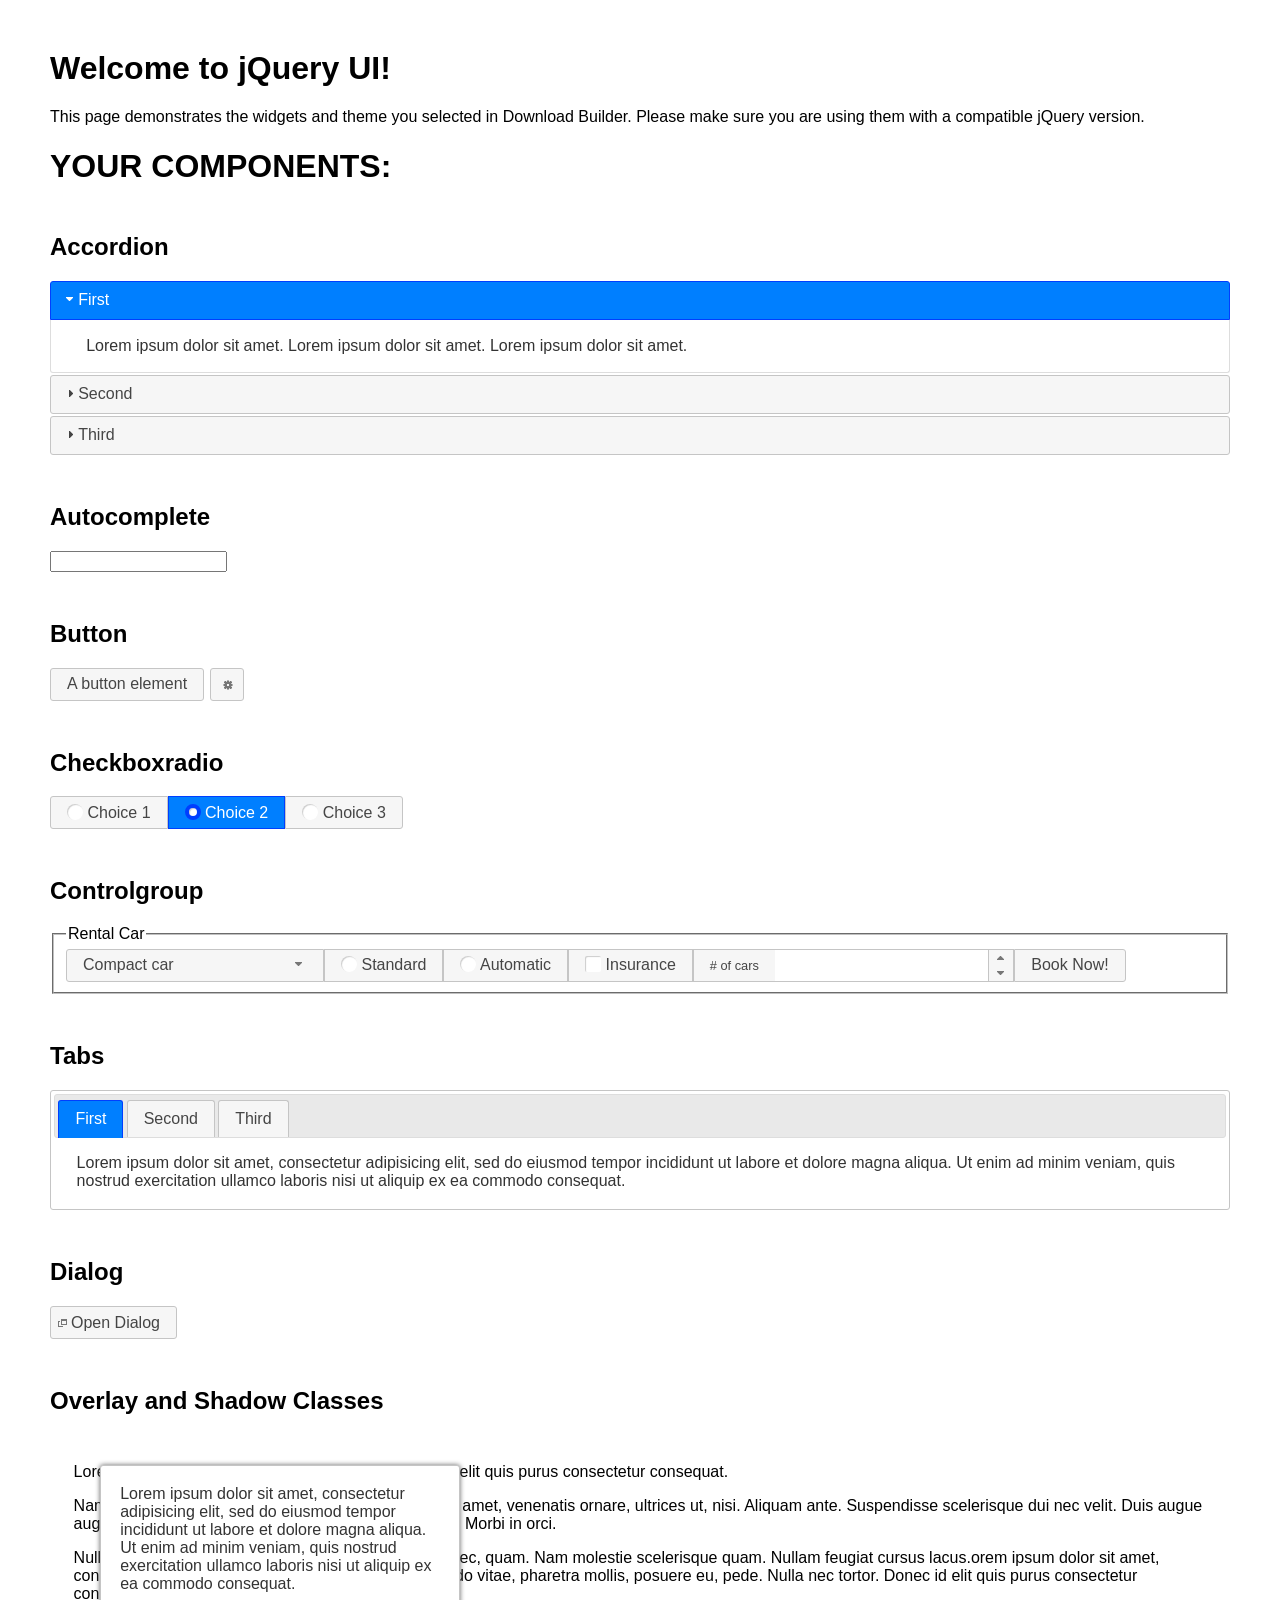
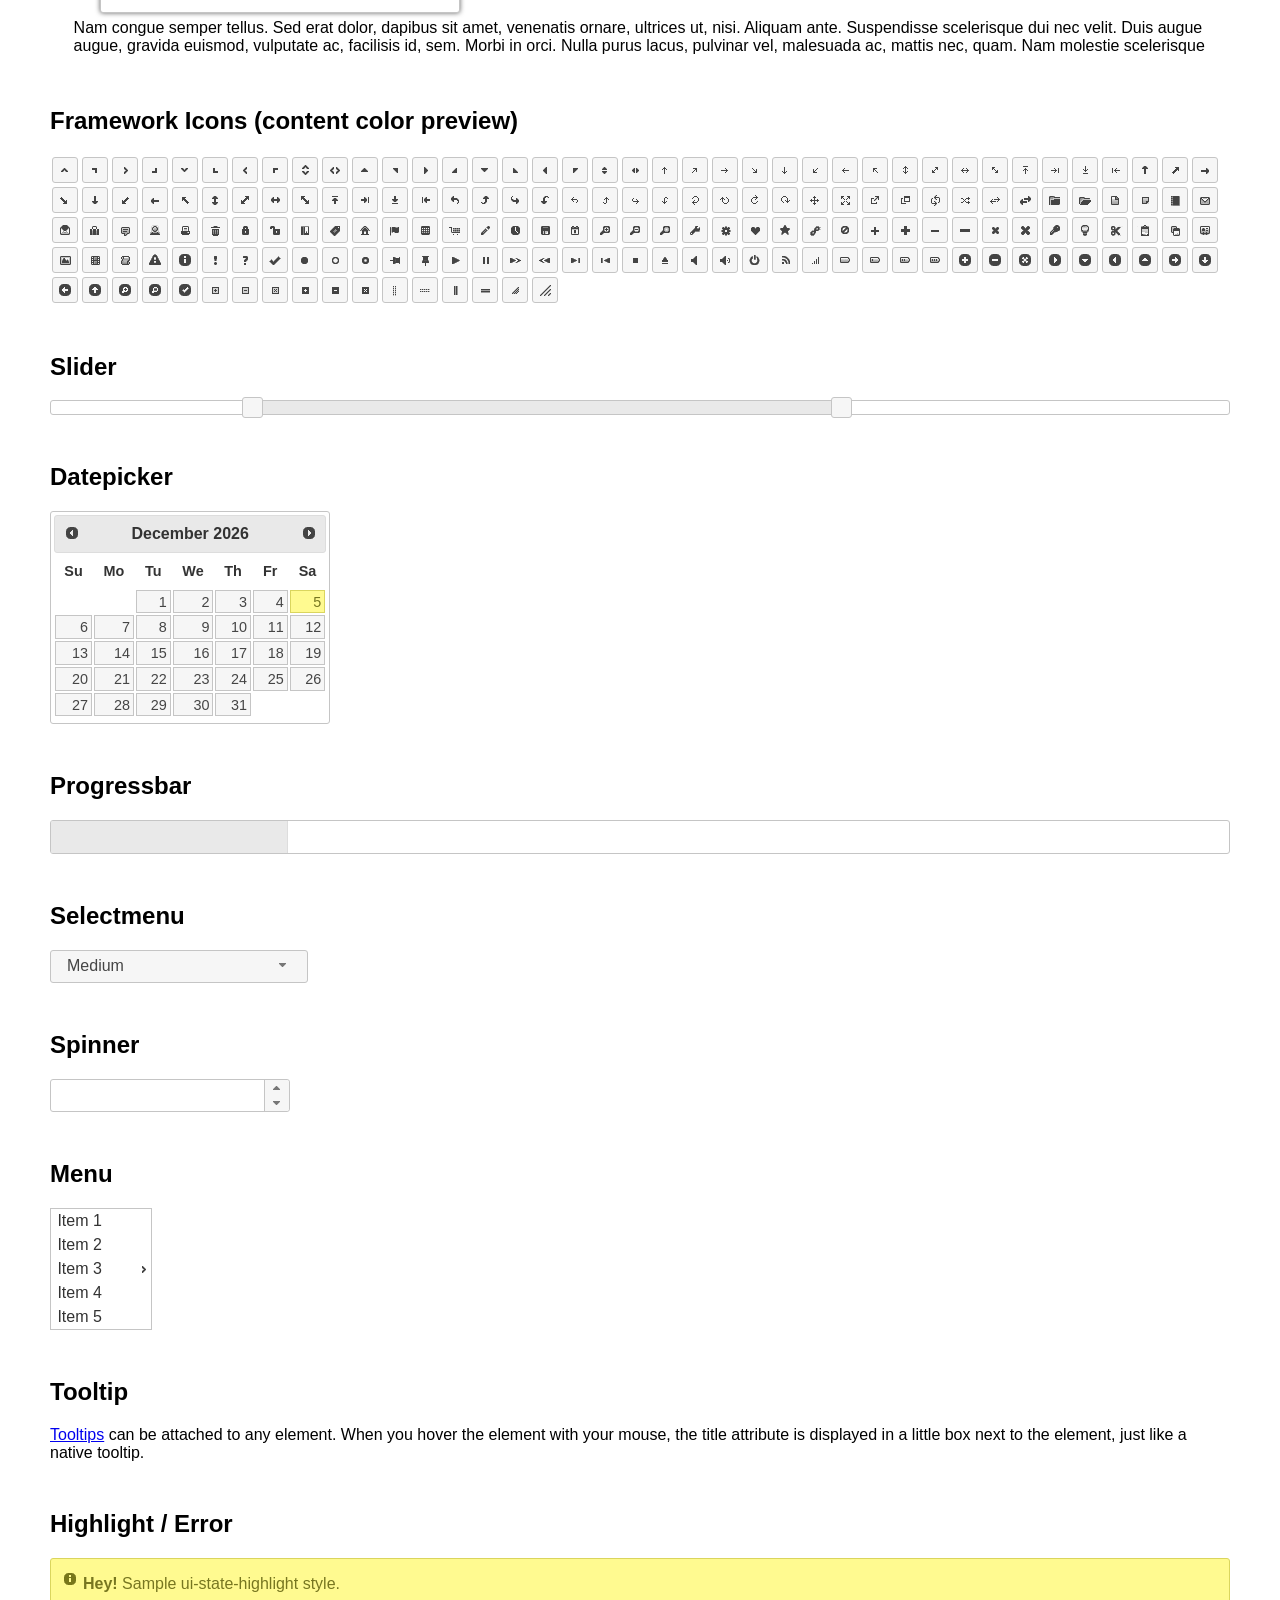
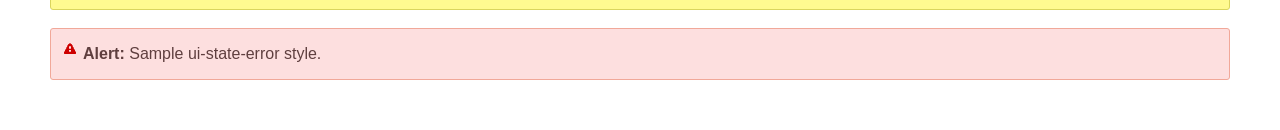
<file: assets/bootstrap-5.0.2-dist/jquery-ui-1.13.0/index.html>
<!doctype html>
<html lang="us">
<head>
	<meta charset="utf-8">
	<title>jQuery UI Example Page</title>
	<link href="jquery-ui.css" rel="stylesheet">
	<style>
	body{
		font-family: "Trebuchet MS", sans-serif;
		margin: 50px;
	}
	.demoHeaders {
		margin-top: 2em;
	}
	#dialog-link {
		padding: .4em 1em .4em 20px;
		text-decoration: none;
		position: relative;
	}
	#dialog-link span.ui-icon {
		margin: 0 5px 0 0;
		position: absolute;
		left: .2em;
		top: 50%;
		margin-top: -8px;
	}
	#icons {
		margin: 0;
		padding: 0;
	}
	#icons li {
		margin: 2px;
		position: relative;
		padding: 4px 0;
		cursor: pointer;
		float: left;
		list-style: none;
	}
	#icons span.ui-icon {
		float: left;
		margin: 0 4px;
	}
	.fakewindowcontain .ui-widget-overlay {
		position: absolute;
	}
	select {
		width: 200px;
	}
	</style>
</head>
<body>

<h1>Welcome to jQuery UI!</h1>

<div class="ui-widget">
	<p>This page demonstrates the widgets and theme you selected in Download Builder. Please make sure you are using them with a compatible jQuery version.</p>
</div>

<h1>YOUR COMPONENTS:</h1>

<!-- Accordion -->
<h2 class="demoHeaders">Accordion</h2>
<div id="accordion">
	<h3>First</h3>
	<div>Lorem ipsum dolor sit amet. Lorem ipsum dolor sit amet. Lorem ipsum dolor sit amet.</div>
	<h3>Second</h3>
	<div>Phasellus mattis tincidunt nibh.</div>
	<h3>Third</h3>
	<div>Nam dui erat, auctor a, dignissim quis.</div>
</div>

<!-- Autocomplete -->
<h2 class="demoHeaders">Autocomplete</h2>
<div>
	<input id="autocomplete" title="type &quot;a&quot;">
</div>

<!-- Button -->
<h2 class="demoHeaders">Button</h2>
<button id="button">A button element</button>
<button id="button-icon">An icon-only button</button>

<!-- Checkboxradio -->
<h2 class="demoHeaders">Checkboxradio</h2>
<form style="margin-top: 1em;">
	<div id="radioset">
		<input type="radio" id="radio1" name="radio"><label for="radio1">Choice 1</label>
		<input type="radio" id="radio2" name="radio" checked="checked"><label for="radio2">Choice 2</label>
		<input type="radio" id="radio3" name="radio"><label for="radio3">Choice 3</label>
	</div>
</form>

<!-- Controlgroup -->
<h2 class="demoHeaders">Controlgroup</h2>
<fieldset>
	<legend>Rental Car</legend>
	<div id="controlgroup">
		<select id="car-type">
			<option>Compact car</option>
			<option>Midsize car</option>
			<option>Full size car</option>
			<option>SUV</option>
			<option>Luxury</option>
			<option>Truck</option>
			<option>Van</option>
		</select>
		<label for="transmission-standard">Standard</label>
		<input type="radio" name="transmission" id="transmission-standard">
		<label for="transmission-automatic">Automatic</label>
		<input type="radio" name="transmission" id="transmission-automatic">
		<label for="insurance">Insurance</label>
		<input type="checkbox" name="insurance" id="insurance">
		<label for="horizontal-spinner" class="ui-controlgroup-label"># of cars</label>
		<input id="horizontal-spinner" class="ui-spinner-input">
		<button>Book Now!</button>
	</div>
</fieldset>

<!-- Tabs -->
<h2 class="demoHeaders">Tabs</h2>
<div id="tabs">
	<ul>
		<li><a href="#tabs-1">First</a></li>
		<li><a href="#tabs-2">Second</a></li>
		<li><a href="#tabs-3">Third</a></li>
	</ul>
	<div id="tabs-1">Lorem ipsum dolor sit amet, consectetur adipisicing elit, sed do eiusmod tempor incididunt ut labore et dolore magna aliqua. Ut enim ad minim veniam, quis nostrud exercitation ullamco laboris nisi ut aliquip ex ea commodo consequat.</div>
	<div id="tabs-2">Phasellus mattis tincidunt nibh. Cras orci urna, blandit id, pretium vel, aliquet ornare, felis. Maecenas scelerisque sem non nisl. Fusce sed lorem in enim dictum bibendum.</div>
	<div id="tabs-3">Nam dui erat, auctor a, dignissim quis, sollicitudin eu, felis. Pellentesque nisi urna, interdum eget, sagittis et, consequat vestibulum, lacus. Mauris porttitor ullamcorper augue.</div>
</div>

<h2 class="demoHeaders">Dialog</h2>
<p>
	<button id="dialog-link" class="ui-button ui-corner-all ui-widget">
		<span class="ui-icon ui-icon-newwin"></span>Open Dialog
	</button>
</p>

<h2 class="demoHeaders">Overlay and Shadow Classes</h2>
<div style="position: relative; width: 96%; height: 200px; padding:1% 2%; overflow:hidden;" class="fakewindowcontain">
	<p>Lorem ipsum dolor sit amet,  Nulla nec tortor. Donec id elit quis purus consectetur consequat. </p><p>Nam congue semper tellus. Sed erat dolor, dapibus sit amet, venenatis ornare, ultrices ut, nisi. Aliquam ante. Suspendisse scelerisque dui nec velit. Duis augue augue, gravida euismod, vulputate ac, facilisis id, sem. Morbi in orci. </p><p>Nulla purus lacus, pulvinar vel, malesuada ac, mattis nec, quam. Nam molestie scelerisque quam. Nullam feugiat cursus lacus.orem ipsum dolor sit amet, consectetur adipiscing elit. Donec libero risus, commodo vitae, pharetra mollis, posuere eu, pede. Nulla nec tortor. Donec id elit quis purus consectetur consequat. </p><p>Nam congue semper tellus. Sed erat dolor, dapibus sit amet, venenatis ornare, ultrices ut, nisi. Aliquam ante. Suspendisse scelerisque dui nec velit. Duis augue augue, gravida euismod, vulputate ac, facilisis id, sem. Morbi in orci. Nulla purus lacus, pulvinar vel, malesuada ac, mattis nec, quam. Nam molestie scelerisque quam. </p><p>Nullam feugiat cursus lacus.orem ipsum dolor sit amet, consectetur adipiscing elit. Donec libero risus, commodo vitae, pharetra mollis, posuere eu, pede. Nulla nec tortor. Donec id elit quis purus consectetur consequat. Nam congue semper tellus. Sed erat dolor, dapibus sit amet, venenatis ornare, ultrices ut, nisi. Aliquam ante. </p><p>Suspendisse scelerisque dui nec velit. Duis augue augue, gravida euismod, vulputate ac, facilisis id, sem. Morbi in orci. Nulla purus lacus, pulvinar vel, malesuada ac, mattis nec, quam. Nam molestie scelerisque quam. Nullam feugiat cursus lacus.orem ipsum dolor sit amet, consectetur adipiscing elit. Donec libero risus, commodo vitae, pharetra mollis, posuere eu, pede. Nulla nec tortor. Donec id elit quis purus consectetur consequat. Nam congue semper tellus. Sed erat dolor, dapibus sit amet, venenatis ornare, ultrices ut, nisi. </p>

	<!-- ui-dialog -->
	<div class="ui-widget-overlay ui-front"></div>
	<div style="position: absolute; width: 320px; left: 50px; top: 30px; padding: 1.2em" class="ui-widget ui-front ui-widget-content ui-corner-all ui-widget-shadow">
		Lorem ipsum dolor sit amet, consectetur adipisicing elit, sed do eiusmod tempor incididunt ut labore et dolore magna aliqua. Ut enim ad minim veniam, quis nostrud exercitation ullamco laboris nisi ut aliquip ex ea commodo consequat.
	</div>

</div>

<!-- ui-dialog -->
<div id="dialog" title="Dialog Title">
	<p>Lorem ipsum dolor sit amet, consectetur adipisicing elit, sed do eiusmod tempor incididunt ut labore et dolore magna aliqua. Ut enim ad minim veniam, quis nostrud exercitation ullamco laboris nisi ut aliquip ex ea commodo consequat.</p>
</div>


<h2 class="demoHeaders">Framework Icons (content color preview)</h2>
<ul id="icons" class="ui-widget ui-helper-clearfix">
	<li class="ui-state-default ui-corner-all" title=".ui-icon-caret-1-n"><span class="ui-icon ui-icon-caret-1-n"></span></li>
	<li class="ui-state-default ui-corner-all" title=".ui-icon-caret-1-ne"><span class="ui-icon ui-icon-caret-1-ne"></span></li>
	<li class="ui-state-default ui-corner-all" title=".ui-icon-caret-1-e"><span class="ui-icon ui-icon-caret-1-e"></span></li>
	<li class="ui-state-default ui-corner-all" title=".ui-icon-caret-1-se"><span class="ui-icon ui-icon-caret-1-se"></span></li>
	<li class="ui-state-default ui-corner-all" title=".ui-icon-caret-1-s"><span class="ui-icon ui-icon-caret-1-s"></span></li>
	<li class="ui-state-default ui-corner-all" title=".ui-icon-caret-1-sw"><span class="ui-icon ui-icon-caret-1-sw"></span></li>
	<li class="ui-state-default ui-corner-all" title=".ui-icon-caret-1-w"><span class="ui-icon ui-icon-caret-1-w"></span></li>
	<li class="ui-state-default ui-corner-all" title=".ui-icon-caret-1-nw"><span class="ui-icon ui-icon-caret-1-nw"></span></li>
	<li class="ui-state-default ui-corner-all" title=".ui-icon-caret-2-n-s"><span class="ui-icon ui-icon-caret-2-n-s"></span></li>
	<li class="ui-state-default ui-corner-all" title=".ui-icon-caret-2-e-w"><span class="ui-icon ui-icon-caret-2-e-w"></span></li>
	<li class="ui-state-default ui-corner-all" title=".ui-icon-triangle-1-n"><span class="ui-icon ui-icon-triangle-1-n"></span></li>
	<li class="ui-state-default ui-corner-all" title=".ui-icon-triangle-1-ne"><span class="ui-icon ui-icon-triangle-1-ne"></span></li>
	<li class="ui-state-default ui-corner-all" title=".ui-icon-triangle-1-e"><span class="ui-icon ui-icon-triangle-1-e"></span></li>
	<li class="ui-state-default ui-corner-all" title=".ui-icon-triangle-1-se"><span class="ui-icon ui-icon-triangle-1-se"></span></li>
	<li class="ui-state-default ui-corner-all" title=".ui-icon-triangle-1-s"><span class="ui-icon ui-icon-triangle-1-s"></span></li>
	<li class="ui-state-default ui-corner-all" title=".ui-icon-triangle-1-sw"><span class="ui-icon ui-icon-triangle-1-sw"></span></li>
	<li class="ui-state-default ui-corner-all" title=".ui-icon-triangle-1-w"><span class="ui-icon ui-icon-triangle-1-w"></span></li>
	<li class="ui-state-default ui-corner-all" title=".ui-icon-triangle-1-nw"><span class="ui-icon ui-icon-triangle-1-nw"></span></li>
	<li class="ui-state-default ui-corner-all" title=".ui-icon-triangle-2-n-s"><span class="ui-icon ui-icon-triangle-2-n-s"></span></li>
	<li class="ui-state-default ui-corner-all" title=".ui-icon-triangle-2-e-w"><span class="ui-icon ui-icon-triangle-2-e-w"></span></li>
	<li class="ui-state-default ui-corner-all" title=".ui-icon-arrow-1-n"><span class="ui-icon ui-icon-arrow-1-n"></span></li>
	<li class="ui-state-default ui-corner-all" title=".ui-icon-arrow-1-ne"><span class="ui-icon ui-icon-arrow-1-ne"></span></li>
	<li class="ui-state-default ui-corner-all" title=".ui-icon-arrow-1-e"><span class="ui-icon ui-icon-arrow-1-e"></span></li>
	<li class="ui-state-default ui-corner-all" title=".ui-icon-arrow-1-se"><span class="ui-icon ui-icon-arrow-1-se"></span></li>
	<li class="ui-state-default ui-corner-all" title=".ui-icon-arrow-1-s"><span class="ui-icon ui-icon-arrow-1-s"></span></li>
	<li class="ui-state-default ui-corner-all" title=".ui-icon-arrow-1-sw"><span class="ui-icon ui-icon-arrow-1-sw"></span></li>
	<li class="ui-state-default ui-corner-all" title=".ui-icon-arrow-1-w"><span class="ui-icon ui-icon-arrow-1-w"></span></li>
	<li class="ui-state-default ui-corner-all" title=".ui-icon-arrow-1-nw"><span class="ui-icon ui-icon-arrow-1-nw"></span></li>
	<li class="ui-state-default ui-corner-all" title=".ui-icon-arrow-2-n-s"><span class="ui-icon ui-icon-arrow-2-n-s"></span></li>
	<li class="ui-state-default ui-corner-all" title=".ui-icon-arrow-2-ne-sw"><span class="ui-icon ui-icon-arrow-2-ne-sw"></span></li>
	<li class="ui-state-default ui-corner-all" title=".ui-icon-arrow-2-e-w"><span class="ui-icon ui-icon-arrow-2-e-w"></span></li>
	<li class="ui-state-default ui-corner-all" title=".ui-icon-arrow-2-se-nw"><span class="ui-icon ui-icon-arrow-2-se-nw"></span></li>
	<li class="ui-state-default ui-corner-all" title=".ui-icon-arrowstop-1-n"><span class="ui-icon ui-icon-arrowstop-1-n"></span></li>
	<li class="ui-state-default ui-corner-all" title=".ui-icon-arrowstop-1-e"><span class="ui-icon ui-icon-arrowstop-1-e"></span></li>
	<li class="ui-state-default ui-corner-all" title=".ui-icon-arrowstop-1-s"><span class="ui-icon ui-icon-arrowstop-1-s"></span></li>
	<li class="ui-state-default ui-corner-all" title=".ui-icon-arrowstop-1-w"><span class="ui-icon ui-icon-arrowstop-1-w"></span></li>
	<li class="ui-state-default ui-corner-all" title=".ui-icon-arrowthick-1-n"><span class="ui-icon ui-icon-arrowthick-1-n"></span></li>
	<li class="ui-state-default ui-corner-all" title=".ui-icon-arrowthick-1-ne"><span class="ui-icon ui-icon-arrowthick-1-ne"></span></li>
	<li class="ui-state-default ui-corner-all" title=".ui-icon-arrowthick-1-e"><span class="ui-icon ui-icon-arrowthick-1-e"></span></li>
	<li class="ui-state-default ui-corner-all" title=".ui-icon-arrowthick-1-se"><span class="ui-icon ui-icon-arrowthick-1-se"></span></li>
	<li class="ui-state-default ui-corner-all" title=".ui-icon-arrowthick-1-s"><span class="ui-icon ui-icon-arrowthick-1-s"></span></li>
	<li class="ui-state-default ui-corner-all" title=".ui-icon-arrowthick-1-sw"><span class="ui-icon ui-icon-arrowthick-1-sw"></span></li>
	<li class="ui-state-default ui-corner-all" title=".ui-icon-arrowthick-1-w"><span class="ui-icon ui-icon-arrowthick-1-w"></span></li>
	<li class="ui-state-default ui-corner-all" title=".ui-icon-arrowthick-1-nw"><span class="ui-icon ui-icon-arrowthick-1-nw"></span></li>
	<li class="ui-state-default ui-corner-all" title=".ui-icon-arrowthick-2-n-s"><span class="ui-icon ui-icon-arrowthick-2-n-s"></span></li>
	<li class="ui-state-default ui-corner-all" title=".ui-icon-arrowthick-2-ne-sw"><span class="ui-icon ui-icon-arrowthick-2-ne-sw"></span></li>
	<li class="ui-state-default ui-corner-all" title=".ui-icon-arrowthick-2-e-w"><span class="ui-icon ui-icon-arrowthick-2-e-w"></span></li>
	<li class="ui-state-default ui-corner-all" title=".ui-icon-arrowthick-2-se-nw"><span class="ui-icon ui-icon-arrowthick-2-se-nw"></span></li>
	<li class="ui-state-default ui-corner-all" title=".ui-icon-arrowthickstop-1-n"><span class="ui-icon ui-icon-arrowthickstop-1-n"></span></li>
	<li class="ui-state-default ui-corner-all" title=".ui-icon-arrowthickstop-1-e"><span class="ui-icon ui-icon-arrowthickstop-1-e"></span></li>
	<li class="ui-state-default ui-corner-all" title=".ui-icon-arrowthickstop-1-s"><span class="ui-icon ui-icon-arrowthickstop-1-s"></span></li>
	<li class="ui-state-default ui-corner-all" title=".ui-icon-arrowthickstop-1-w"><span class="ui-icon ui-icon-arrowthickstop-1-w"></span></li>
	<li class="ui-state-default ui-corner-all" title=".ui-icon-arrowreturnthick-1-w"><span class="ui-icon ui-icon-arrowreturnthick-1-w"></span></li>
	<li class="ui-state-default ui-corner-all" title=".ui-icon-arrowreturnthick-1-n"><span class="ui-icon ui-icon-arrowreturnthick-1-n"></span></li>
	<li class="ui-state-default ui-corner-all" title=".ui-icon-arrowreturnthick-1-e"><span class="ui-icon ui-icon-arrowreturnthick-1-e"></span></li>
	<li class="ui-state-default ui-corner-all" title=".ui-icon-arrowreturnthick-1-s"><span class="ui-icon ui-icon-arrowreturnthick-1-s"></span></li>
	<li class="ui-state-default ui-corner-all" title=".ui-icon-arrowreturn-1-w"><span class="ui-icon ui-icon-arrowreturn-1-w"></span></li>
	<li class="ui-state-default ui-corner-all" title=".ui-icon-arrowreturn-1-n"><span class="ui-icon ui-icon-arrowreturn-1-n"></span></li>
	<li class="ui-state-default ui-corner-all" title=".ui-icon-arrowreturn-1-e"><span class="ui-icon ui-icon-arrowreturn-1-e"></span></li>
	<li class="ui-state-default ui-corner-all" title=".ui-icon-arrowreturn-1-s"><span class="ui-icon ui-icon-arrowreturn-1-s"></span></li>
	<li class="ui-state-default ui-corner-all" title=".ui-icon-arrowrefresh-1-w"><span class="ui-icon ui-icon-arrowrefresh-1-w"></span></li>
	<li class="ui-state-default ui-corner-all" title=".ui-icon-arrowrefresh-1-n"><span class="ui-icon ui-icon-arrowrefresh-1-n"></span></li>
	<li class="ui-state-default ui-corner-all" title=".ui-icon-arrowrefresh-1-e"><span class="ui-icon ui-icon-arrowrefresh-1-e"></span></li>
	<li class="ui-state-default ui-corner-all" title=".ui-icon-arrowrefresh-1-s"><span class="ui-icon ui-icon-arrowrefresh-1-s"></span></li>
	<li class="ui-state-default ui-corner-all" title=".ui-icon-arrow-4"><span class="ui-icon ui-icon-arrow-4"></span></li>
	<li class="ui-state-default ui-corner-all" title=".ui-icon-arrow-4-diag"><span class="ui-icon ui-icon-arrow-4-diag"></span></li>
	<li class="ui-state-default ui-corner-all" title=".ui-icon-extlink"><span class="ui-icon ui-icon-extlink"></span></li>
	<li class="ui-state-default ui-corner-all" title=".ui-icon-newwin"><span class="ui-icon ui-icon-newwin"></span></li>
	<li class="ui-state-default ui-corner-all" title=".ui-icon-refresh"><span class="ui-icon ui-icon-refresh"></span></li>
	<li class="ui-state-default ui-corner-all" title=".ui-icon-shuffle"><span class="ui-icon ui-icon-shuffle"></span></li>
	<li class="ui-state-default ui-corner-all" title=".ui-icon-transfer-e-w"><span class="ui-icon ui-icon-transfer-e-w"></span></li>
	<li class="ui-state-default ui-corner-all" title=".ui-icon-transferthick-e-w"><span class="ui-icon ui-icon-transferthick-e-w"></span></li>
	<li class="ui-state-default ui-corner-all" title=".ui-icon-folder-collapsed"><span class="ui-icon ui-icon-folder-collapsed"></span></li>
	<li class="ui-state-default ui-corner-all" title=".ui-icon-folder-open"><span class="ui-icon ui-icon-folder-open"></span></li>
	<li class="ui-state-default ui-corner-all" title=".ui-icon-document"><span class="ui-icon ui-icon-document"></span></li>
	<li class="ui-state-default ui-corner-all" title=".ui-icon-document-b"><span class="ui-icon ui-icon-document-b"></span></li>
	<li class="ui-state-default ui-corner-all" title=".ui-icon-note"><span class="ui-icon ui-icon-note"></span></li>
	<li class="ui-state-default ui-corner-all" title=".ui-icon-mail-closed"><span class="ui-icon ui-icon-mail-closed"></span></li>
	<li class="ui-state-default ui-corner-all" title=".ui-icon-mail-open"><span class="ui-icon ui-icon-mail-open"></span></li>
	<li class="ui-state-default ui-corner-all" title=".ui-icon-suitcase"><span class="ui-icon ui-icon-suitcase"></span></li>
	<li class="ui-state-default ui-corner-all" title=".ui-icon-comment"><span class="ui-icon ui-icon-comment"></span></li>
	<li class="ui-state-default ui-corner-all" title=".ui-icon-person"><span class="ui-icon ui-icon-person"></span></li>
	<li class="ui-state-default ui-corner-all" title=".ui-icon-print"><span class="ui-icon ui-icon-print"></span></li>
	<li class="ui-state-default ui-corner-all" title=".ui-icon-trash"><span class="ui-icon ui-icon-trash"></span></li>
	<li class="ui-state-default ui-corner-all" title=".ui-icon-locked"><span class="ui-icon ui-icon-locked"></span></li>
	<li class="ui-state-default ui-corner-all" title=".ui-icon-unlocked"><span class="ui-icon ui-icon-unlocked"></span></li>
	<li class="ui-state-default ui-corner-all" title=".ui-icon-bookmark"><span class="ui-icon ui-icon-bookmark"></span></li>
	<li class="ui-state-default ui-corner-all" title=".ui-icon-tag"><span class="ui-icon ui-icon-tag"></span></li>
	<li class="ui-state-default ui-corner-all" title=".ui-icon-home"><span class="ui-icon ui-icon-home"></span></li>
	<li class="ui-state-default ui-corner-all" title=".ui-icon-flag"><span class="ui-icon ui-icon-flag"></span></li>
	<li class="ui-state-default ui-corner-all" title=".ui-icon-calculator"><span class="ui-icon ui-icon-calculator"></span></li>
	<li class="ui-state-default ui-corner-all" title=".ui-icon-cart"><span class="ui-icon ui-icon-cart"></span></li>
	<li class="ui-state-default ui-corner-all" title=".ui-icon-pencil"><span class="ui-icon ui-icon-pencil"></span></li>
	<li class="ui-state-default ui-corner-all" title=".ui-icon-clock"><span class="ui-icon ui-icon-clock"></span></li>
	<li class="ui-state-default ui-corner-all" title=".ui-icon-disk"><span class="ui-icon ui-icon-disk"></span></li>
	<li class="ui-state-default ui-corner-all" title=".ui-icon-calendar"><span class="ui-icon ui-icon-calendar"></span></li>
	<li class="ui-state-default ui-corner-all" title=".ui-icon-zoomin"><span class="ui-icon ui-icon-zoomin"></span></li>
	<li class="ui-state-default ui-corner-all" title=".ui-icon-zoomout"><span class="ui-icon ui-icon-zoomout"></span></li>
	<li class="ui-state-default ui-corner-all" title=".ui-icon-search"><span class="ui-icon ui-icon-search"></span></li>
	<li class="ui-state-default ui-corner-all" title=".ui-icon-wrench"><span class="ui-icon ui-icon-wrench"></span></li>
	<li class="ui-state-default ui-corner-all" title=".ui-icon-gear"><span class="ui-icon ui-icon-gear"></span></li>
	<li class="ui-state-default ui-corner-all" title=".ui-icon-heart"><span class="ui-icon ui-icon-heart"></span></li>
	<li class="ui-state-default ui-corner-all" title=".ui-icon-star"><span class="ui-icon ui-icon-star"></span></li>
	<li class="ui-state-default ui-corner-all" title=".ui-icon-link"><span class="ui-icon ui-icon-link"></span></li>
	<li class="ui-state-default ui-corner-all" title=".ui-icon-cancel"><span class="ui-icon ui-icon-cancel"></span></li>
	<li class="ui-state-default ui-corner-all" title=".ui-icon-plus"><span class="ui-icon ui-icon-plus"></span></li>
	<li class="ui-state-default ui-corner-all" title=".ui-icon-plusthick"><span class="ui-icon ui-icon-plusthick"></span></li>
	<li class="ui-state-default ui-corner-all" title=".ui-icon-minus"><span class="ui-icon ui-icon-minus"></span></li>
	<li class="ui-state-default ui-corner-all" title=".ui-icon-minusthick"><span class="ui-icon ui-icon-minusthick"></span></li>
	<li class="ui-state-default ui-corner-all" title=".ui-icon-close"><span class="ui-icon ui-icon-close"></span></li>
	<li class="ui-state-default ui-corner-all" title=".ui-icon-closethick"><span class="ui-icon ui-icon-closethick"></span></li>
	<li class="ui-state-default ui-corner-all" title=".ui-icon-key"><span class="ui-icon ui-icon-key"></span></li>
	<li class="ui-state-default ui-corner-all" title=".ui-icon-lightbulb"><span class="ui-icon ui-icon-lightbulb"></span></li>
	<li class="ui-state-default ui-corner-all" title=".ui-icon-scissors"><span class="ui-icon ui-icon-scissors"></span></li>
	<li class="ui-state-default ui-corner-all" title=".ui-icon-clipboard"><span class="ui-icon ui-icon-clipboard"></span></li>
	<li class="ui-state-default ui-corner-all" title=".ui-icon-copy"><span class="ui-icon ui-icon-copy"></span></li>
	<li class="ui-state-default ui-corner-all" title=".ui-icon-contact"><span class="ui-icon ui-icon-contact"></span></li>
	<li class="ui-state-default ui-corner-all" title=".ui-icon-image"><span class="ui-icon ui-icon-image"></span></li>
	<li class="ui-state-default ui-corner-all" title=".ui-icon-video"><span class="ui-icon ui-icon-video"></span></li>
	<li class="ui-state-default ui-corner-all" title=".ui-icon-script"><span class="ui-icon ui-icon-script"></span></li>
	<li class="ui-state-default ui-corner-all" title=".ui-icon-alert"><span class="ui-icon ui-icon-alert"></span></li>
	<li class="ui-state-default ui-corner-all" title=".ui-icon-info"><span class="ui-icon ui-icon-info"></span></li>
	<li class="ui-state-default ui-corner-all" title=".ui-icon-notice"><span class="ui-icon ui-icon-notice"></span></li>
	<li class="ui-state-default ui-corner-all" title=".ui-icon-help"><span class="ui-icon ui-icon-help"></span></li>
	<li class="ui-state-default ui-corner-all" title=".ui-icon-check"><span class="ui-icon ui-icon-check"></span></li>
	<li class="ui-state-default ui-corner-all" title=".ui-icon-bullet"><span class="ui-icon ui-icon-bullet"></span></li>
	<li class="ui-state-default ui-corner-all" title=".ui-icon-radio-off"><span class="ui-icon ui-icon-radio-off"></span></li>
	<li class="ui-state-default ui-corner-all" title=".ui-icon-radio-on"><span class="ui-icon ui-icon-radio-on"></span></li>
	<li class="ui-state-default ui-corner-all" title=".ui-icon-pin-w"><span class="ui-icon ui-icon-pin-w"></span></li>
	<li class="ui-state-default ui-corner-all" title=".ui-icon-pin-s"><span class="ui-icon ui-icon-pin-s"></span></li>
	<li class="ui-state-default ui-corner-all" title=".ui-icon-play"><span class="ui-icon ui-icon-play"></span></li>
	<li class="ui-state-default ui-corner-all" title=".ui-icon-pause"><span class="ui-icon ui-icon-pause"></span></li>
	<li class="ui-state-default ui-corner-all" title=".ui-icon-seek-next"><span class="ui-icon ui-icon-seek-next"></span></li>
	<li class="ui-state-default ui-corner-all" title=".ui-icon-seek-prev"><span class="ui-icon ui-icon-seek-prev"></span></li>
	<li class="ui-state-default ui-corner-all" title=".ui-icon-seek-end"><span class="ui-icon ui-icon-seek-end"></span></li>
	<li class="ui-state-default ui-corner-all" title=".ui-icon-seek-first"><span class="ui-icon ui-icon-seek-first"></span></li>
	<li class="ui-state-default ui-corner-all" title=".ui-icon-stop"><span class="ui-icon ui-icon-stop"></span></li>
	<li class="ui-state-default ui-corner-all" title=".ui-icon-eject"><span class="ui-icon ui-icon-eject"></span></li>
	<li class="ui-state-default ui-corner-all" title=".ui-icon-volume-off"><span class="ui-icon ui-icon-volume-off"></span></li>
	<li class="ui-state-default ui-corner-all" title=".ui-icon-volume-on"><span class="ui-icon ui-icon-volume-on"></span></li>
	<li class="ui-state-default ui-corner-all" title=".ui-icon-power"><span class="ui-icon ui-icon-power"></span></li>
	<li class="ui-state-default ui-corner-all" title=".ui-icon-signal-diag"><span class="ui-icon ui-icon-signal-diag"></span></li>
	<li class="ui-state-default ui-corner-all" title=".ui-icon-signal"><span class="ui-icon ui-icon-signal"></span></li>
	<li class="ui-state-default ui-corner-all" title=".ui-icon-battery-0"><span class="ui-icon ui-icon-battery-0"></span></li>
	<li class="ui-state-default ui-corner-all" title=".ui-icon-battery-1"><span class="ui-icon ui-icon-battery-1"></span></li>
	<li class="ui-state-default ui-corner-all" title=".ui-icon-battery-2"><span class="ui-icon ui-icon-battery-2"></span></li>
	<li class="ui-state-default ui-corner-all" title=".ui-icon-battery-3"><span class="ui-icon ui-icon-battery-3"></span></li>
	<li class="ui-state-default ui-corner-all" title=".ui-icon-circle-plus"><span class="ui-icon ui-icon-circle-plus"></span></li>
	<li class="ui-state-default ui-corner-all" title=".ui-icon-circle-minus"><span class="ui-icon ui-icon-circle-minus"></span></li>
	<li class="ui-state-default ui-corner-all" title=".ui-icon-circle-close"><span class="ui-icon ui-icon-circle-close"></span></li>
	<li class="ui-state-default ui-corner-all" title=".ui-icon-circle-triangle-e"><span class="ui-icon ui-icon-circle-triangle-e"></span></li>
	<li class="ui-state-default ui-corner-all" title=".ui-icon-circle-triangle-s"><span class="ui-icon ui-icon-circle-triangle-s"></span></li>
	<li class="ui-state-default ui-corner-all" title=".ui-icon-circle-triangle-w"><span class="ui-icon ui-icon-circle-triangle-w"></span></li>
	<li class="ui-state-default ui-corner-all" title=".ui-icon-circle-triangle-n"><span class="ui-icon ui-icon-circle-triangle-n"></span></li>
	<li class="ui-state-default ui-corner-all" title=".ui-icon-circle-arrow-e"><span class="ui-icon ui-icon-circle-arrow-e"></span></li>
	<li class="ui-state-default ui-corner-all" title=".ui-icon-circle-arrow-s"><span class="ui-icon ui-icon-circle-arrow-s"></span></li>
	<li class="ui-state-default ui-corner-all" title=".ui-icon-circle-arrow-w"><span class="ui-icon ui-icon-circle-arrow-w"></span></li>
	<li class="ui-state-default ui-corner-all" title=".ui-icon-circle-arrow-n"><span class="ui-icon ui-icon-circle-arrow-n"></span></li>
	<li class="ui-state-default ui-corner-all" title=".ui-icon-circle-zoomin"><span class="ui-icon ui-icon-circle-zoomin"></span></li>
	<li class="ui-state-default ui-corner-all" title=".ui-icon-circle-zoomout"><span class="ui-icon ui-icon-circle-zoomout"></span></li>
	<li class="ui-state-default ui-corner-all" title=".ui-icon-circle-check"><span class="ui-icon ui-icon-circle-check"></span></li>
	<li class="ui-state-default ui-corner-all" title=".ui-icon-circlesmall-plus"><span class="ui-icon ui-icon-circlesmall-plus"></span></li>
	<li class="ui-state-default ui-corner-all" title=".ui-icon-circlesmall-minus"><span class="ui-icon ui-icon-circlesmall-minus"></span></li>
	<li class="ui-state-default ui-corner-all" title=".ui-icon-circlesmall-close"><span class="ui-icon ui-icon-circlesmall-close"></span></li>
	<li class="ui-state-default ui-corner-all" title=".ui-icon-squaresmall-plus"><span class="ui-icon ui-icon-squaresmall-plus"></span></li>
	<li class="ui-state-default ui-corner-all" title=".ui-icon-squaresmall-minus"><span class="ui-icon ui-icon-squaresmall-minus"></span></li>
	<li class="ui-state-default ui-corner-all" title=".ui-icon-squaresmall-close"><span class="ui-icon ui-icon-squaresmall-close"></span></li>
	<li class="ui-state-default ui-corner-all" title=".ui-icon-grip-dotted-vertical"><span class="ui-icon ui-icon-grip-dotted-vertical"></span></li>
	<li class="ui-state-default ui-corner-all" title=".ui-icon-grip-dotted-horizontal"><span class="ui-icon ui-icon-grip-dotted-horizontal"></span></li>
	<li class="ui-state-default ui-corner-all" title=".ui-icon-grip-solid-vertical"><span class="ui-icon ui-icon-grip-solid-vertical"></span></li>
	<li class="ui-state-default ui-corner-all" title=".ui-icon-grip-solid-horizontal"><span class="ui-icon ui-icon-grip-solid-horizontal"></span></li>
	<li class="ui-state-default ui-corner-all" title=".ui-icon-gripsmall-diagonal-se"><span class="ui-icon ui-icon-gripsmall-diagonal-se"></span></li>
	<li class="ui-state-default ui-corner-all" title=".ui-icon-grip-diagonal-se"><span class="ui-icon ui-icon-grip-diagonal-se"></span></li>
</ul>

<!-- Slider -->
<h2 class="demoHeaders">Slider</h2>
<div id="slider"></div>

<!-- Datepicker -->
<h2 class="demoHeaders">Datepicker</h2>
<div id="datepicker"></div>

<!-- Progressbar -->
<h2 class="demoHeaders">Progressbar</h2>
<div id="progressbar"></div>

<!-- Progressbar -->
<h2 class="demoHeaders">Selectmenu</h2>
<select id="selectmenu">
	<option>Slower</option>
	<option>Slow</option>
	<option selected="selected">Medium</option>
	<option>Fast</option>
	<option>Faster</option>
</select>

<!-- Spinner -->
<h2 class="demoHeaders">Spinner</h2>
<input id="spinner">

<!-- Menu -->
<h2 class="demoHeaders">Menu</h2>
<ul style="width:100px;" id="menu">
	<li><div>Item 1</div></li>
	<li><div>Item 2</div></li>
	<li><div>Item 3</div>
		<ul>
			<li><div>Item 3-1</div></li>
			<li><div>Item 3-2</div></li>
			<li><div>Item 3-3</div></li>
			<li><div>Item 3-4</div></li>
			<li><div>Item 3-5</div></li>
		</ul>
	</li>
	<li><div>Item 4</div></li>
	<li><div>Item 5</div></li>
</ul>

<!-- Tooltip -->
<h2 class="demoHeaders">Tooltip</h2>
<p id="tooltip">
	<a href="#" title="That&apos;s what this widget is">Tooltips</a> can be attached to any element. When you hover
the element with your mouse, the title attribute is displayed in a little box next to the element, just like a native tooltip.
</p>

<!-- Highlight / Error -->
<h2 class="demoHeaders">Highlight / Error</h2>
<div class="ui-widget">
	<div class="ui-state-highlight ui-corner-all" style="margin-top: 20px; padding: 0 .7em;">
		<p><span class="ui-icon ui-icon-info" style="float: left; margin-right: .3em;"></span>
		<strong>Hey!</strong> Sample ui-state-highlight style.</p>
	</div>
</div>
<br>
<div class="ui-widget">
	<div class="ui-state-error ui-corner-all" style="padding: 0 .7em;">
		<p><span class="ui-icon ui-icon-alert" style="float: left; margin-right: .3em;"></span>
		<strong>Alert:</strong> Sample ui-state-error style.</p>
	</div>
</div>

<script src="external/jquery/jquery.js"></script>
<script src="jquery-ui.js"></script>
<script>
$( "#accordion" ).accordion();

var availableTags = [
	"ActionScript",
	"AppleScript",
	"Asp",
	"BASIC",
	"C",
	"C++",
	"Clojure",
	"COBOL",
	"ColdFusion",
	"Erlang",
	"Fortran",
	"Groovy",
	"Haskell",
	"Java",
	"JavaScript",
	"Lisp",
	"Perl",
	"PHP",
	"Python",
	"Ruby",
	"Scala",
	"Scheme"
];
$( "#autocomplete" ).autocomplete({
	source: availableTags
});

$( "#button" ).button();
$( "#button-icon" ).button({
	icon: "ui-icon-gear",
	showLabel: false
});

$( "#radioset" ).buttonset();

$( "#controlgroup" ).controlgroup();

$( "#tabs" ).tabs();

$( "#dialog" ).dialog({
	autoOpen: false,
	width: 400,
	buttons: [
		{
			text: "Ok",
			click: function() {
				$( this ).dialog( "close" );
			}
		},
		{
			text: "Cancel",
			click: function() {
				$( this ).dialog( "close" );
			}
		}
	]
});

// Link to open the dialog
$( "#dialog-link" ).click(function( event ) {
	$( "#dialog" ).dialog( "open" );
	event.preventDefault();
});

$( "#datepicker" ).datepicker({
	inline: true
});

$( "#slider" ).slider({
	range: true,
	values: [ 17, 67 ]
});

$( "#progressbar" ).progressbar({
	value: 20
});

$( "#spinner" ).spinner();

$( "#menu" ).menu();

$( "#tooltip" ).tooltip();

$( "#selectmenu" ).selectmenu();

// Hover states on the static widgets
$( "#dialog-link, #icons li" ).hover(
	function() {
		$( this ).addClass( "ui-state-hover" );
	},
	function() {
		$( this ).removeClass( "ui-state-hover" );
	}
);
</script>
</body>
</html>
</file>
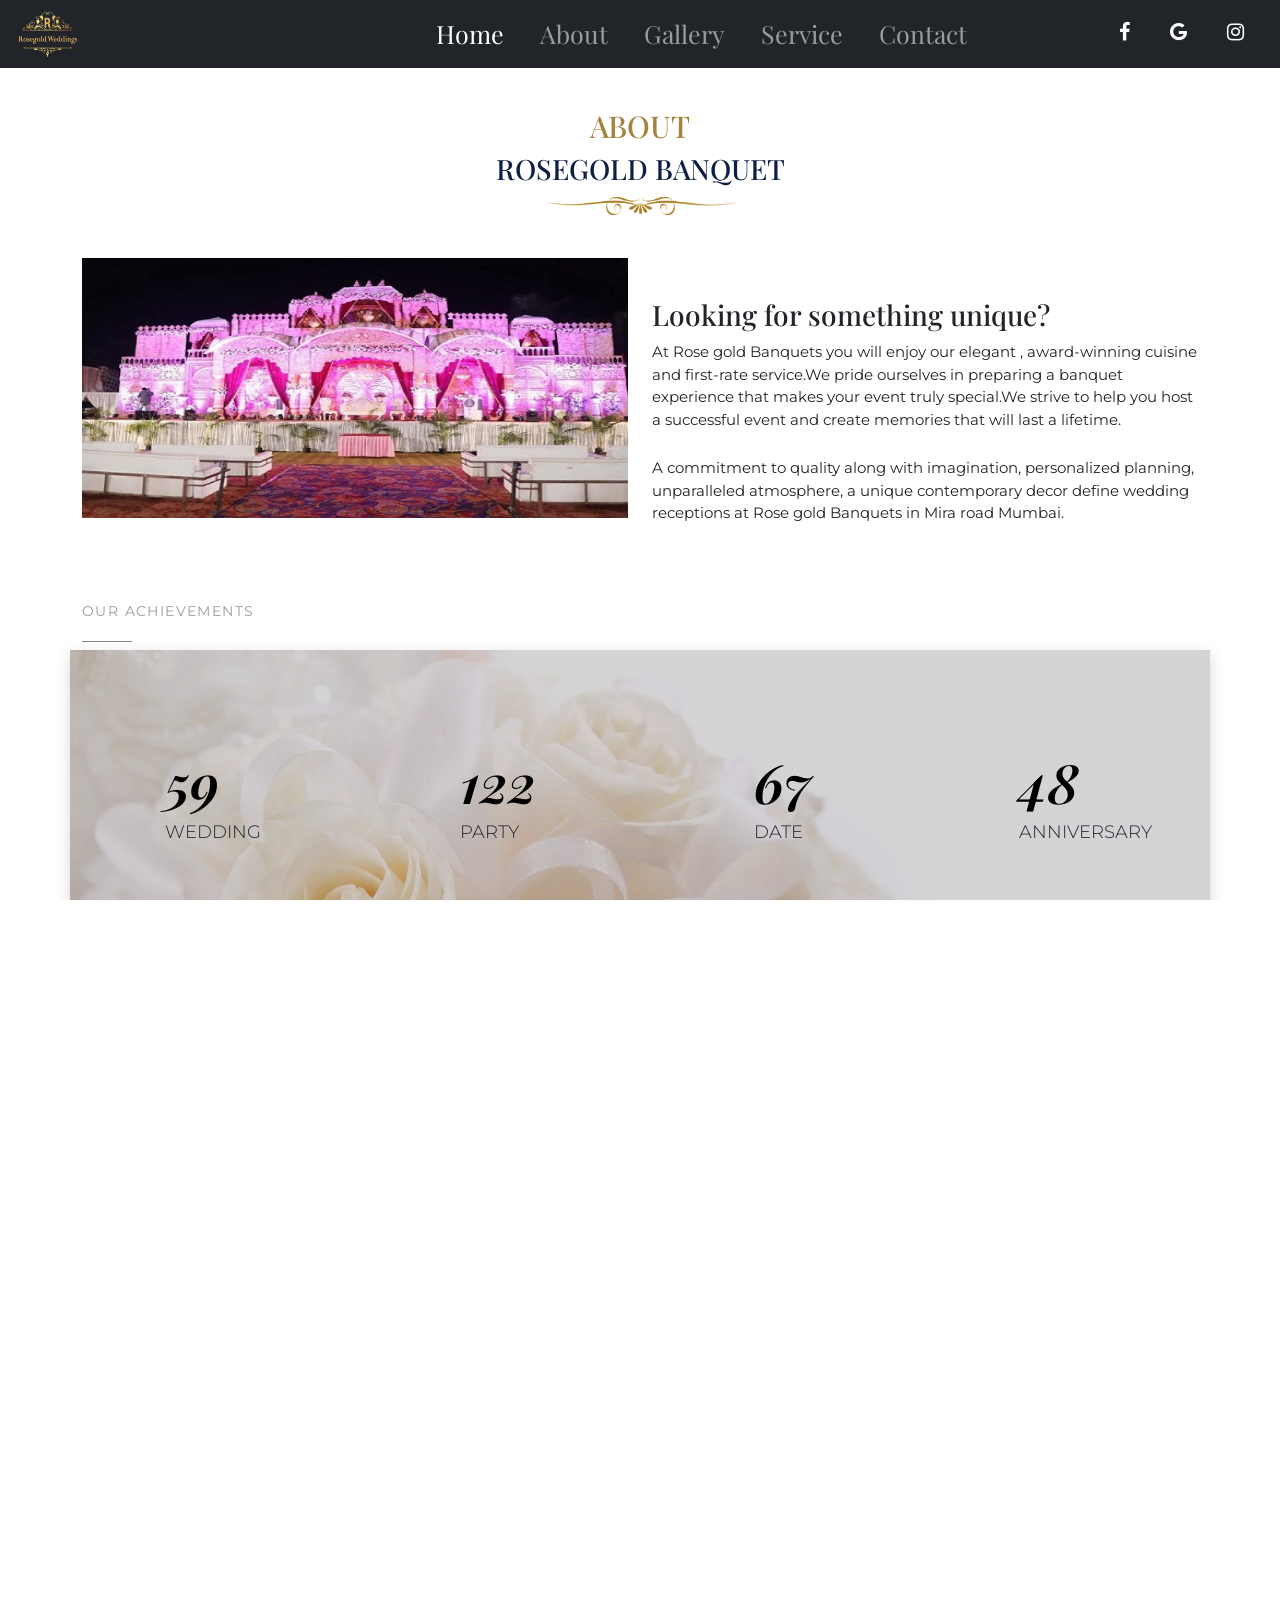
<file: banquet-hall.html>
<!DOCTYPE html>
<html lang="en">

<head>
    <meta charset="UTF-8">
    <meta http-equiv="X-UA-Compatible" content="IE=edge">
    <meta name="viewport" content="width=device-width, initial-scale=1.0">
    <!-- seo start -->
    <meta name="description"
        content="Find the Best Banquet Hall  for your special event. At Rose Gold Wedding Lawns , our experienced staff is ready to make your event a memorable one." />
    <meta name="google-site-verification" content="Dmvp3hsgQ70xbuL6h8svpGYbcN0jHgb-s1_w_fyjc3Q" />
    <meta name="keywords"
        content="banquet hall, marriage hall in mira road, royal palace banquet hall ,royal banquet,grand banquet hall,best banquet hall,banquet hall in mira road,wedding hall in mira road,marriage hall in mira road,best banquet hall in mira road">
    <meta name="title" content="Best Banquet hall | Rose Gold Wedding Lawns " />
    <link rel="canonical" href="https://rosegoldweddings.in/" />
    <meta http-equiv="cache-control" content="no-cache" />
    <meta http-equiv="expires" content="0" />
    <meta http-equiv="pragma" content="no-cache" />
    <meta property="og:url" content="https://rosegoldweddings.in/" />
    <meta property="og:locale" content="en_US" />
    <meta property="og:type" content="website" />
    <meta property="og:title"
        content=" banquet hall | marriage hall in mira road | royal palace banquet hall | royal banquet |grand banquet hall | best banquet hall | banquet hall in mira road | wedding hall in mira road | marriage hall in mira road | best banquet hall in mira road" />
    <meta property="og:description"
        content="Find the Best Banquet Hall  for your special event. At Rose Gold Wedding Lawns , our experienced staff is ready to make your event a memorable one." />
    <meta property="og:image" content="https://rosegoldweddings.in/assets/images/rosel%20gold%20%20(1).png" />
    <meta property="og:image:secure_url"
        content="https://rosegoldweddings.in/assets/images/rosel%20gold%20%20(1).png" />
    <meta property="article:tag" content="banquet hall" />
    <meta property="article:tag" content="marriage hall in mira road" />
    <meta property="article:tag" content="royal palace banquet hall" />
    <meta property="article:tag" content="royal banquet" />
    <meta property="article:tag" content="grand banquet hall" />
    <meta property="article:tag" content="best banquet hall" />
    <meta property="article:tag" content="wedding hall in mira road" />
    <meta property="article:tag" content="best banquet hall in mira road" />

    <link rel="shortcut icon" href="https://rosegoldweddings.in/assets/images/rosel%20gold%20%20(1).png"
        type="image/x-icon">
    <meta name="description"
        content="Find the Best Banquet Hall  for your special event. At Rose Gold Wedding Lawns , our experienced staff is ready to make your event a memorable one. ">
    <meta name="keywords"
        content="banquet hall, marriage hall in mira road, royal palace banquet hall ,royal banquet,grand banquet hall,best banquet hall,banquet hall in mira road,wedding hall in mira road,marriage hall in mira road,best banquet hall in mira road">
    <link rel="shortcut icon" href="https://rosegoldweddings.in/assets/images/rosel%20gold%20%20(1).png"
        type="image/x-icon">
    <!-- Seo End -->

    <title>Banquet Hall</title>
    <link rel="stylesheet" href="assets/style1.css">
    <link rel="stylesheet" href="https://cdnjs.cloudflare.com/ajax/libs/font-awesome/6.3.0/css/all.min.css">
    <link rel="stylesheet" href="https://stackpath.bootstrapcdn.com/bootstrap/4.3.1/css/bootstrap.min.css">
    <link rel="stylesheet" href="assets/bootstrap-5.0.2-dist/css/bootstrap.min.css">
    <link rel="stylesheet" href="assets/bootstrap-5.0.2-dist/aos/aos.css">
    <link rel="stylesheet" href="assets/bootstrap-5.0.2-dist/swiper/swiper.min.css">
    <link rel="stylesheet"
        href="https://fonts.googleapis.com/css2?family=Material+Symbols+Outlined:opsz,wght,FILL,GRAD@48,400,0,0" />
    <link rel="stylesheet" href="https://cdnjs.cloudflare.com/ajax/libs/font-awesome/4.7.0/css/font-awesome.min.css">
</head>

<body>

    <nav class="navbar navbar-expand-lg navbar-dark bg-dark">
        <div class="rosegoldlogo"> <a class="navbar-brand" href="#"><img src="assets/images/rosel gold  (1).png"
                    alt="banquet hall"></a>
        </div>
        <button class="navbar-toggler" type="button" data-toggle="collapse" data-target="#navbarNav"
            aria-controls="navbarNav" aria-expanded="false" aria-label="Toggle navigation">
            <span class="navbar-toggler-icon"></span>
        </button>
        <div class="collapse navbar-collapse" id="navbarNav">
            <ul class="navbar-nav">
                <li class="nav-item active">
                    <a class="nav-link" href="index.html">Home</a>
                </li>
                <li class="nav-item">
                    <a class="nav-link" href="banquet-hall.html">About</a>
                </li>
                <li class="nav-item">
                    <a class="nav-link" href="royal-banquet.html">Gallery</a>
                </li>
                <li class="nav-item">
                    <a class="nav-link" href="grand-banquet-hall.html">Service</a>
                </li>
                <li class="nav-item">
                    <a class="nav-link" href="marriage-hall-in-mira-road.html">Contact</a>
                </li>
            </ul>
        </div>
        <div class="socialmed d-lg-block d-none">
            <div class="links">
                <a href="https://www.facebook.com/rosegoldweddingevents"><i class="fa fa-facebook"></i></a>
                <!-- <a href="#"><i class="fa fa-twitter"></i></a> -->
                <a href="https://goo.gl/maps/5ZMvJkojcGQQYnNU6"><i class="fa fa-google"></i></a>
                <a href="https://www.instagram.com/rosegoldweddings_events/"><i class="fa fa-instagram"></i></a>
            </div>
        </div>
    </nav>


    <!-- -----------------------------------------------about page----------------------------------------------------     -->
    <section class="aboutus-section">
        <div class="container">
            <div class="aboutus-stan">
                <div class="aboutus-head">
                    <div class="aboutus-heading">
                        <h2>ABOUT</h2>
                        <div class="abouts">
                            <h1>ROSEGOLD BANQUET</h1>
                        </div>
                        <div class="about-logo">
                            <img src="assets/images/wed4.jpg" alt="image-design">
                        </div>
                    </div>
                    <div class="para">
                        <!-- <p>Lorem ipsum dolor sit amet Lorasi quisquam sit.</p> -->
                        <!-- <p>Lorem, ipsum dolor sit aaque consectetur dignissimos.</p> -->
                    </div>
                </div>
            </div>

            <div class="wrapper">
                <div class="row">
                    <!-- <div class="par"> -->
                    <div class="col-lg-6 col-md-12 order-2">
                        <div class="aboutus-para">
                            <h2>Looking for something unique?</h2>
                            <p> At Rose gold Banquets you will enjoy our elegant , award-winning cuisine and first-rate
                                service.We pride ourselves in preparing a banquet experience that makes your event truly
                                special.We strive to help you host a successful event and create memories that will last
                                a
                                lifetime.
                            </p>
                            <p> A commitment to quality along with imagination, personalized planning, unparalleled
                                atmosphere, a unique contemporary decor define wedding receptions at Rose gold Banquets
                                in
                                Mira road Mumbai.</p>
                        </div>
                    </div>

                    <div class="col-lg-6 col-md-12 order-1">
                        <div class="aboutus-image">
                            <img src="assets/images/haveli/IMG_0011.JPG" alt="Aboutus">
                        </div>
                    </div>
                    <!-- </div> -->
                </div>
            </div>
        </div>
    </section>

    <!-- --------------------------------------------acheievement section--------------------------------------------- -->


    <section id="achievement">
        <div class="container">
            <div class="row">
                <div class="gallery-header">
                    <h4 class="section-title">
                        OUR ACHIEVEMENTS
                    </h4>
                </div>
                <div class="achievement-section">
                    <div class="row">
                        <div class="col-lg-3 col-md-6 col-12">
                            <div class="single-achei">
                                <div class="acheive-img">

                                </div>
                                <div class="acheive-number">
                                    <h2 class="nos" data-count="280">0</h2>
                                    <h4 class="info">Wedding</h4>
                                </div>
                            </div>
                        </div>
                        <div class="col-lg-3 col-md-6 col-12">
                            <div class="single-achei">
                                <div class="acheive-img">

                                </div>
                                <div class="acheive-number">
                                    <h2 class="nos" data-count="580">0</h2>
                                    <h4 class="info">Party</h4>
                                </div>
                            </div>
                        </div>
                        <div class="col-lg-3 col-md-6 col-12">
                            <div class="single-achei">
                                <div class="acheive-img">

                                </div>
                                <div class="acheive-number">
                                    <h2 class="nos" data-count="320">0</h2>
                                    <h4 class="info">Date</h4>
                                </div>
                            </div>
                        </div>
                        <div class="col-lg-3 col-md-6 col-12">
                            <div class="single-achei">
                                <div class="acheive-img">

                                </div>
                                <div class="acheive-number" id="achnos">
                                    <h2 class="nos" data-count="230">0</h2>
                                    <h4 class="info">Anniversary</h4>
                                </div>
                            </div>
                        </div>
                    </div>
                </div>
            </div>
        </div>
    </section>




    <!-- ---------------------------------------------------facilites-------------------------------------------------------------------------- -->
    <section class="facilites-section">
        <div class="container">
            <div class="row">
                <div class="col-lg-6 col-md-12 d-md-block d-lg-block d-none">
                    <div class="abh">
                        <div class="aboutus-image">
                            <img src="assets/images/ginnie-lawn/IMG_0004.JPG" class="mario" alt="Aboutus">
                        </div>
                    </div>
                </div>
                <div class="col-lg-3 col-md-6">
                    <div class="faci-head">
                        <h2>Facilities</h2>
                    </div>
                    <div class="serviceDetails">
                        <ul class="m-0 p-0">
                            <li class="serviceDetails">
                                <i class="fas fa-utensils"><span>CATERING -Both VEG and NON-VEG</span></i>
                            </li>
                            <li>
                                <i class="fas fa-restroom"><span>Changing rooms</span></i>
                            </li>
                            <li>
                                <i class="fas fa-chair"><span>Proper sitting arrangements</span></i>
                            </li>
                            <li>
                                <i class="fas fa-list"><span>CUSTOMIZED PACKAGE AS PER NEEDS</span></i>
                            </li>
                            <li>
                                <i class="fas fa-camera-retro"><span>Under CCTV cameras</span> </i>
                            </li>
                        </ul>
                    </div>

                </div>
                <div class="col-lg-3 col-md-6">
                    <div class="serviceDetails">
                        <ul class="marupar">
                            <li>
                                <i class="fas fa-parking"> <span>200-300 car park</span></i>
                            </li>
                            <li>
                                <i class="fas fa-home"><span>STAGE AREA </span></i>
                            </li>
                            <li>
                                <i class="fas fa-location-arrow"><span> LOCATED AT mira road</span></i>
                            </li>
                            <li>
                                <i class="fas fa-fan"><span>AIR CONDITIONED HALL</span></i>
                            </li>
                            <li>
                                <i class="fas fa-users"><span>FUNCTION FOR 100-5000
                                        GUESTS</span></i>
                            </li>
                        </ul>
                    </div>
                </div>
            </div>
        </div>
    </section>




    <!-- -----------------------------------footer------------------------------------------------------- -->

    <section class="footer-section">
        <div class="container">
            <div class="row">
                <div class="col-lg-4 col-md-12">
                    <div class="foot-wrapper">
                        <!-- <h2>Rosegold Weddings</h2> -->
                        <div class="rosegoldlogo-footer">
                            <img src="assets/images/rosel gold  (1).png" alt="banquet hall in mira road">
                        </div>

                        <p class="moto">Energistically aggregate cross-unit products through open-source growth
                            strategies.
                            Interactively scale scalable applications after functional relationships. Collaboratively
                            e-enable superior results after interoperable methodologies.
                        </p>
                    </div>
                </div>
                <div class="col-lg-4 col-md-12">
                    <div class="foot-wrapper-2">
                        <h2>Contact</h2>
                        <ul class="list-unstyled">
                            <li>
                                <div class="footer-logo">
                                    <i class="fa fa-map-marker"></i>
                                    <p>Shivar Garden (At Vardhaman Fantasy), Mira Road, Mumbai, Maharashtra 401107.</p>
                                </div>
                            </li>
                            <li>
                                <div class="footer-logo">
                                    <i class="fa fa-phone"></i>
                                    <p>7208889074 | 7208889075</p>
                                </div>
                            </li>

                            <li>
                                <div class="footer-logo">
                                    <i class="fa fa-globe"></i>
                                    <p>rosegoldweddingss@gmail.com</p>
                                </div>
                            </li>
                        </ul>
                    </div>
                </div>
                <div class="col-lg-4 col-md-12">
                    <div class="social">
                        <h2>Social links</h2>
                        <div class="links">
                            <a href="https://www.facebook.com/rosegoldweddingevents"><i class="fa fa-facebook"></i></a>
                            <!-- <a href="#"><i class="fa fa-twitter"></i></a> -->
                            <a href="https://goo.gl/maps/5ZMvJkojcGQQYnNU6"><i class="fa fa-google"></i></a>
                            <a href="https://www.instagram.com/rosegoldweddings_events/"><i
                                    class="fa fa-instagram"></i></a>
                        </div>
                    </div>
                    <div class="footer-copyright">
                        <p class="copyright">Copyright &#169; 2023, All Right Reserved Rosegold Weddings</p>
                        <p class="designed">Designed by Shree Krishna Digital marketing</p>
                    </div>
                </div>
            </div>
        </div>
    </section>


    <!-- Google tag (gtag.js) -->
    <script async src="https://www.googletagmanager.com/gtag/js?id=G-MLDF2L0JY9"></script>
    <script>
        window.dataLayer = window.dataLayer || [];
        function gtag() { dataLayer.push(arguments); }
        gtag('js', new Date());
        gtag('config', 'G-MLDF2L0JY9');
    </script>
    <script src="https://code.jquery.com/jquery-3.3.1.slim.min.js"></script>
    <script src="https://cdnjs.cloudflare.com/ajax/libs/popper.js/1.14.7/umd/popper.min.js"></script>
    <script src="https://stackpath.bootstrapcdn.com/bootstrap/4.3.1/js/bootstrap.min.js"></script>
    <script src="assets/bootstrap-5.0.2-dist/js/bootstrap.min.js"></script>
    <script src="assets/bootstrap-5.0.2-dist/js/jquery-3.6.0.js"></script>
    <script src="assets/bootstrap-5.0.2-dist/aos/aos.js"></script>
    <script src="assets/bootstrap-5.0.2-dist/swiper/swiper-bundle.min.js"></script>
    <script src="assets/main.js"></script>
</body>

</html>
</file>
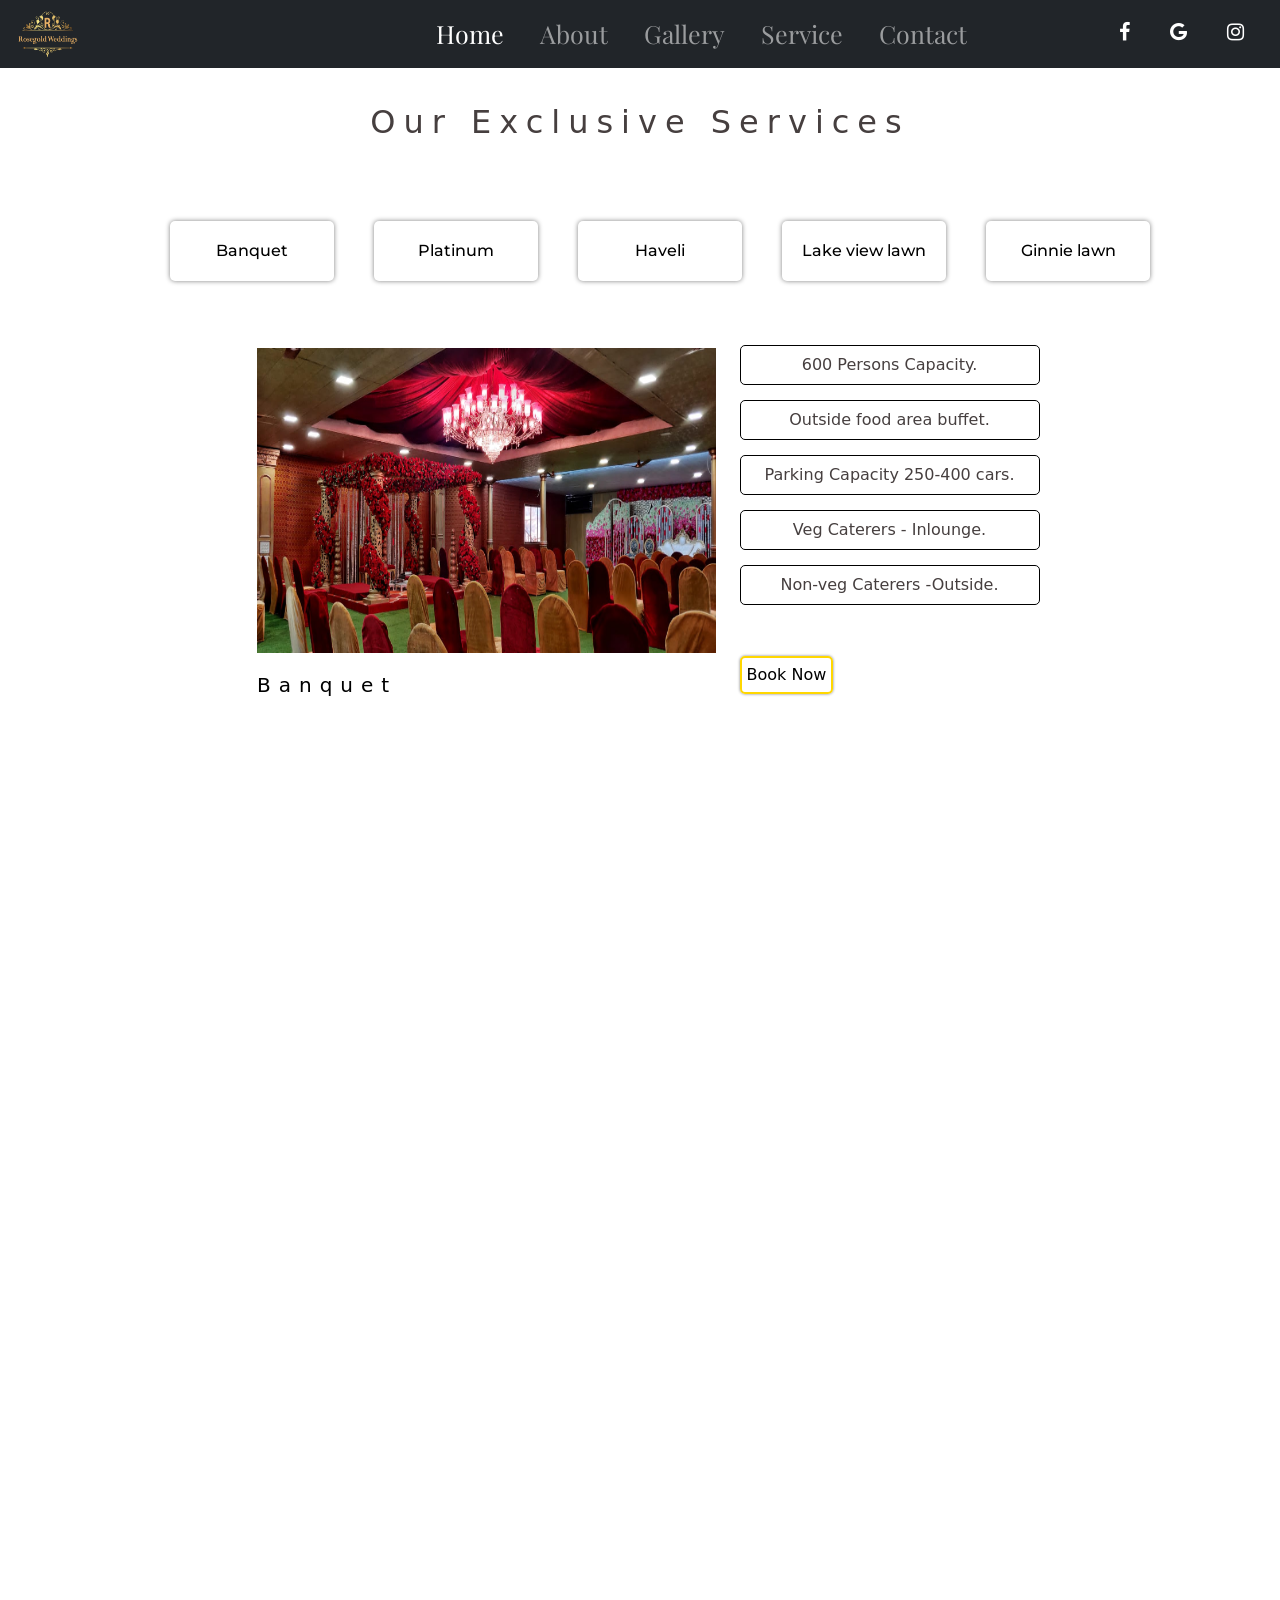
<file: grand-banquet-hall.html>
<!DOCTYPE html>
<html lang="en">

<head>
    <meta charset="UTF-8">
    <meta http-equiv="X-UA-Compatible" content="IE=edge">
    <meta name="viewport" content="width=device-width, initial-scale=1.0">
    <!-- seo start -->
    <meta name="description"
        content="Find the Best Banquet Hall  for your special event. At Rose Gold Wedding Lawns , our experienced staff is ready to make your event a memorable one." />
    <meta name="google-site-verification" content="Dmvp3hsgQ70xbuL6h8svpGYbcN0jHgb-s1_w_fyjc3Q" />
    <meta name="keywords"
        content="banquet hall, marriage hall in mira road, royal palace banquet hall ,royal banquet,grand banquet hall,best banquet hall,banquet hall in mira road,wedding hall in mira road,marriage hall in mira road,best banquet hall in mira road">
    <meta name="title" content="Best Banquet hall | Rose Gold Wedding Lawns " />
    <link rel="canonical" href="https://rosegoldweddings.in/" />
    <meta http-equiv="cache-control" content="no-cache" />
    <meta http-equiv="expires" content="0" />
    <meta http-equiv="pragma" content="no-cache" />
    <meta property="og:url" content="https://rosegoldweddings.in/" />
    <meta property="og:locale" content="en_US" />
    <meta property="og:type" content="website" />
    <meta property="og:title"
        content=" banquet hall | marriage hall in mira road | royal palace banquet hall | royal banquet |grand banquet hall | best banquet hall | banquet hall in mira road | wedding hall in mira road | marriage hall in mira road | best banquet hall in mira road" />
    <meta property="og:description"
        content="Find the Best Banquet Hall  for your special event. At Rose Gold Wedding Lawns , our experienced staff is ready to make your event a memorable one." />
    <meta property="og:image" content="https://rosegoldweddings.in/assets/images/rosel%20gold%20%20(1).png" />
    <meta property="og:image:secure_url"
        content="https://rosegoldweddings.in/assets/images/rosel%20gold%20%20(1).png" />
    <meta property="article:tag" content="banquet hall" />
    <meta property="article:tag" content="marriage hall in mira road" />
    <meta property="article:tag" content="royal palace banquet hall" />
    <meta property="article:tag" content="royal banquet" />
    <meta property="article:tag" content="grand banquet hall" />
    <meta property="article:tag" content="best banquet hall" />
    <meta property="article:tag" content="wedding hall in mira road" />
    <meta property="article:tag" content="best banquet hall in mira road" />

    <link rel="shortcut icon" href="https://rosegoldweddings.in/assets/images/rosel%20gold%20%20(1).png"
        type="image/x-icon">
    <meta name="description"
        content="Find the Best Banquet Hall  for your special event. At Rose Gold Wedding Lawns , our experienced staff is ready to make your event a memorable one. ">
    <meta name="keywords"
        content="banquet hall, marriage hall in mira road, royal palace banquet hall ,royal banquet,grand banquet hall,best banquet hall,banquet hall in mira road,wedding hall in mira road,marriage hall in mira road,best banquet hall in mira road">
    <link rel="shortcut icon" href="https://rosegoldweddings.in/assets/images/rosel%20gold%20%20(1).png"
        type="image/x-icon">
    <!-- Seo End -->
    <title>Grand Banquet Hall</title>
    <link rel="stylesheet" href="./assets/style1.css">
    <link rel="stylesheet" href="https://stackpath.bootstrapcdn.com/bootstrap/4.3.1/css/bootstrap.min.css">
    <link rel="stylesheet" href="assets/bootstrap-5.0.2-dist/css/bootstrap.min.css">
    <link rel="stylesheet" href="assets/bootstrap-5.0.2-dist/aos/aos.css">
    <link rel="stylesheet" href="assets/bootstrap-5.0.2-dist/swiper/swiper.min.css">
    <link rel="stylesheet"
        href="https://fonts.googleapis.com/css2?family=Material+Symbols+Outlined:opsz,wght,FILL,GRAD@48,400,0,0" />
    <link rel="stylesheet" href="https://cdnjs.cloudflare.com/ajax/libs/font-awesome/4.7.0/css/font-awesome.min.css">
</head>

<body>
    <nav class="navbar navbar-expand-lg navbar-dark bg-dark">
        <div class="rosegoldlogo"> <a class="navbar-brand" href="#"><img src="assets/images/rosel gold  (1).png"
                    alt="grand banquet hall"></a>
        </div>
        <button class="navbar-toggler" type="button" data-toggle="collapse" data-target="#navbarNav"
            aria-controls="navbarNav" aria-expanded="false" aria-label="Toggle navigation">
            <span class="navbar-toggler-icon"></span>
        </button>
        <div class="collapse navbar-collapse" id="navbarNav">
            <ul class="navbar-nav">
                <li class="nav-item active">
                    <a class="nav-link" href="index.html">Home</a>
                </li>
                <li class="nav-item">
                    <a class="nav-link" href="banquet-hall.html">About</a>
                </li>
                <li class="nav-item">
                    <a class="nav-link" href="royal-banquet.html">Gallery</a>
                </li>
                <li class="nav-item">
                    <a class="nav-link" href="grand-banquet-hall.html">Service</a>
                </li>
                <li class="nav-item">
                    <a class="nav-link" href="marriage-hall-in-mira-road.html">Contact</a>
                </li>
            </ul>
        </div>
        <div class="socialmed d-lg-block d-none">
            <div class="links">
                <a href="https://www.facebook.com/rosegoldweddingevents"><i class="fa fa-facebook"></i></a>
                <!-- <a href="#"><i class="fa fa-twitter"></i></a> -->
                <a href="https://goo.gl/maps/5ZMvJkojcGQQYnNU6"><i class="fa fa-google"></i></a>
                <a href="https://www.instagram.com/rosegoldweddings_events/"><i class="fa fa-instagram"></i></a>
            </div>
        </div>
    </nav>

    <!-- --------------------------------------------service-tap-panel----------------------------------------------------------- -->

    <section class="services" id="tongsservices">
        <div class="heading-tag"></div>
        <h2>Our Exclusive Services</h2>
        <section class="our-services ">
            <div class="container">
                <div class="row">
                    <div class="col-12 d-lg-block d-md-block d-none">
                        <div class="service-1">
                            <div class="our-plans">

                                <div class="plans">Banquet</div>

                                <div class="plans">Platinum</div>

                                <div class="plans">Haveli</div>

                                <div class="plans">Lake view lawn</div>

                                <div class="plans">Ginnie lawn</div>

                            </div>

                        </div>
                    </div>


                </div>
                <div class="row">
                    <div class="rext">
                        <div class="row d-lg-none d-md-none d-sm-block">
                            <div class="col-4">
                                <div class="plan">Banquet</div>
                            </div>
                            <div class="col-4">
                                <div class="plan">Platinum</div>
                            </div>
                            <div class="col-4">
                                <div class="plan">Haveli</div>
                            </div>
                            <div class="col-6">
                                <div class="plan" id="lakm">Lake view lawn</div>
                            </div>
                            <div class="col-6">
                                <div class="plan">Ginnie lawn</div>
                            </div>
                        </div>
                    </div>
                </div>
                <div class="shawrap">
                    <div class="row">
                        <div class="col-md-6 col-sm-12 d-flex">
                            <div class="swiper mySwiper ">
                                <div class="swiper-wrapper">
                                    <div class="swiper-slide">
                                        <div class="image-sections">

                                            <img src="assets/images/banquet/fullview.jpeg" alt="banquet" id="image1">
                                            <div class="img-text">Banquet</div>
                                        </div>
                                        <!-- <div class="img-text">Banquet</div> -->
                                    </div>
                                    <div class="swiper-slide">
                                        <div class="image-sections">

                                            <img src="assets/images/banquet/inside.jpeg" alt="banquet" id="image2">
                                            <div class="img-text">Banquet</div>
                                        </div>
                                        <!-- <div class="img-text">Banquet</div> -->
                                    </div>
                                    <div class="swiper-slide">
                                        <div class="swiper-slide">
                                            <div class="image-sections">

                                                <img src="assets/images/banquet/engagement.jpeg" alt="banquet"
                                                    id="image3">
                                                <div class="img-text">Banquet</div>
                                            </div>
                                        </div>
                                    </div>

                                    <!-- <div class="swiper-slide">Slide 5</div>
                                <div class="swiper-slide">Slide 6</div>
                                <div class="swiper-slide">Slide 7</div>
                                <div class="swiper-slide">Slide 8</div>
                                <div class="swiper-slide">Slide 9</div> -->
                                </div>
                                <div class="swiper-button-next"></div>
                                <div class="swiper-button-prev"></div>
                                <div class="swiper-pagination"></div>

                            </div>

                        </div>
                        <div class="col-md-6 col-sm-12">
                            <div class="description">
                                <div class="capdetail" id="detail1">600 Persons Capacity.</div>
                                <div class="capdetail" id="detail2">Outside food area buffet.</div>
                                <div class="capdetail" id="detail3"> Parking Capacity 250-400 cars. </div>
                                <div class="capdetail" id="detail4">Veg Caterers - Inlounge. </div>
                                <div class="capdetail" id="detail5">Non-veg Caterers -Outside.</div>

                            </div>
                            <div class="viewmore" id="bookser">
                                <button class="viewbook">Book Now</button>
                            </div>
                        </div>


                    </div>
                </div>
            </div>

            </div>

            </div>

        </section>
    </section>




    <!-- ------------------------------------service-page------------------------------------------------------>

    <section class="service-contain">
        <div class="container">
            <div class="serv-head">
                <h1>OUR <br>
                    <div class="span"><span>SERVICES</span></div>
                </h1>
            </div>
            <div class="about-logo">
                <img src="assets/images/wed4.jpg" alt="grand banquet hall">
            </div>
            <div class="service-wrap">
                <div class="row">
                    <div class=" col-lg-6 order-lg-1 order-2">
                        <div class="service-para">
                            <h2>WEDDING & RECEPTION</h2>
                            <p>
                                Your dream wedding ceremony can come true at our wedding venue, Rosegold banquet. Let us
                                be your host of the most special day of your life as we organise a memorable and joyful
                                event. The spacious and well-equipped banquet hall can be used for multiple wedding
                                rituals. We also undertake decorating the halls for every function.
                            </p>

                        </div>
                    </div>

                    <div class="col-lg-6 order-lg-2 order-1">
                        <div class="service-image">
                            <img src="assets/images/banquet/inside.jpeg" alt="Aboutus">
                        </div>
                    </div>
                </div>

                <div class="row">
                    <div class="col-lg-6">
                        <div class="service-image">
                            <img src="assets/images/lake-view-lawn/IMG_0550.JPG" alt="Aboutus">
                        </div>
                    </div>
                    <div class="col-lg-6">
                        <div class="service-para">
                            <h2>ENGAGEMENT HALL</h2>
                            <p>An engagement party is a wonderful way to spread the joy of your decision to spend the
                                rest of your life with your soulmate. You want to shout it from the rooftops and tell
                                everyone how wonderful your soon to be spouse is. We want to help you make that happen.
                                Our Banquet Hall in Mira road Mumbai, for Engagement is really spacious and can be
                                decorated in the best possible way. We make sure that your guests are going to love the
                                hall. Engagement is special for all; Rosegold banquet hall in Mira road makes you
                                engagement great event which is really gripping for you.
                            </p>
                        </div>
                    </div>
                </div>

                <div class="row">
                    <div class="col-lg-6 order-lg-1 order-2">
                        <div class="service-para">
                            <h2>SPECIAL ENTRANCE / DJ SANGEET MEHENDI</h2>
                            <p>
                                Plan an unforgettable wedding sangeet and Mehandi with affordable packages. If you are
                                looking for the Best royal Venue for Sangeet Ceremony in Mumbai, Rosegold banquet is the
                                place to go. We have a team of coordinators that will take care of everything for you,
                                from the theme decor to the DJ, music, food, and other preparations.
                            </p>
                        </div>
                    </div>

                    <div class="col-lg-6 order-lg-2 order-1">
                        <div class="service-image">
                            <img src="assets/images/lake-view-lawn/IMG_9745.JPG" alt="Aboutus">
                        </div>
                    </div>
                </div>

                <div class="row">

                    <div class="col-lg-6">
                        <div class="service-image">
                            <img src="assets/images/ginnie-lawn/0D2A3611.JPG" alt="Aboutus">
                        </div>
                    </div>

                    <div class="col-lg-6">
                        <div class="service-para">
                            <h2>BIRTHDAY PARTIES</h2>
                            <p>Throw the perfect birthday party with amazing ideas for from cakes, to fun party favours,
                                delicious food, and fun kids/ adult games. Whether it’s for a first birthday party or
                                for an older child, we will provide unique facility that will make this day extra
                                special and memorable.
                            </p>
                        </div>
                    </div>

                </div>

                <div class="row">
                    <div class="col-lg-6 order-lg-1 order-2">
                        <div class="service-para">
                            <h2>SOCIAL GATHERINGS</h2>
                            <p>
                                Social gatherings are rare occasions for everyone, and we want them to be fondly
                                remembered in the days to come. With magnificent settings, intricate drapery, joyous
                                music and vibrant colours, gatherings at our Rosegold banquet hall in Mira road, is
                                prestigious and happy moments that have to be perfect.
                            </p>

                        </div>
                    </div>

                    <div class="col-lg-6 order-lg-2 order-1">
                        <div class="service-image">
                            <img src="assets/images/lake-view-lawn/IMG_9737.JPG" alt="Aboutus">
                        </div>
                    </div>
                </div>

                <div class="row">
                    <div class="col-lg-6">
                        <div class="service-image">
                            <img src="assets/images/haveli/IMG_0023.JPG" alt="Aboutus">
                        </div>
                    </div>
                    <div class="col-lg-6">
                        <div class="service-para">
                            <h2>FILM SHOOT AND REHEARSALS</h2>
                            <p>
                                The Rosegold banquet hall is a prime filming location for a wide variety of movies,
                                television shows, music videos, and commercials. If you’re looking for a cinematic,
                                high-end setting with plenty of convenient amenities, we’re more than happy to
                                accommodate you.Our banquet hall will meet the need of any scene that requires a large
                                elegant backdrop set off with color. Our team understands the importance of selecting
                                just the right filming location for any shoot, rehersal and our team works with you to
                                provide the smoothest filming experience possible.
                            </p>
                        </div>
                    </div>
                </div>
            </div>
        </div>
        </div>
    </section>
    <!-- ----------------------------------------footer--------------------------------------------------- -->
    <section class="footer-section">
        <div class="container">
            <div class="row">
                <div class="col-lg-4 col-md-12">
                    <div class="foot-wrapper">
                        <!-- <h2>Rosegold Weddings</h2> -->
                        <div class="rosegoldlogo-footer">
                            <img src="assets/images/rosel gold  (1).png" alt="grand banquet hall">
                        </div>

                        <p class="moto">Energistically aggregate cross-unit products through open-source growth
                            strategies.
                            Interactively scale scalable applications after functional relationships. Collaboratively
                            e-enable superior results after interoperable methodologies.
                        </p>
                    </div>
                </div>
                <div class="col-lg-4 col-md-12">
                    <div class="foot-wrapper-2">
                        <h2>Contact</h2>
                        <ul class="list-unstyled">
                            <li>
                                <div class="footer-logo">
                                    <i class="fa fa-map-marker"></i>
                                    <p>Shivar Garden (At Vardhaman Fantasy), Mira Road, Mumbai, Maharashtra 401107.</p>
                                </div>
                            </li>
                            <li>
                                <div class="footer-logo">
                                    <i class="fa fa-phone"></i>
                                    <p>7208889074 | 7208889075</p>
                                </div>
                            </li>

                            <li>
                                <div class="footer-logo">
                                    <i class="fa fa-globe"></i>
                                    <p>rosegoldweddingss@gmail.com</p>
                                </div>
                            </li>
                        </ul>
                    </div>
                </div>
                <div class="col-lg-4 col-md-12">
                    <div class="social">
                        <h2>Social links</h2>
                        <div class="links">
                            <a href="https://www.facebook.com/rosegoldweddingevents"><i class="fa fa-facebook"></i></a>
                            <!-- <a href="#"><i class="fa fa-twitter"></i></a> -->
                            <a href="https://goo.gl/maps/5ZMvJkojcGQQYnNU6"><i class="fa fa-google"></i></a>
                            <a href="https://www.instagram.com/rosegoldweddings_events/"><i
                                    class="fa fa-instagram"></i></a>
                        </div>
                    </div>
                    <div class="footer-copyright">
                        <p class="copyright">Copyright &#169; 2023, All Right Reserved Rosegold Weddings</p>
                        <p class="designed">Designed by Shree Krishna Digital marketing</p>
                    </div>
                </div>
            </div>
        </div>
    </section>



    <!-- <-----------------------------enquiry modal----------------------------------------------------------------------- -->
    <div class="modal fade show" id="enquiryModalLabel" tabindex="-1" aria-labelledby="enquiryModalLabelLabel"
        style="display: none;" aria-modal="true" role="dialog">
        <div class="modal-dialog">
            <div class="modal-content">
                <div class="modal-header">
                    <h5 class="modal-title" id="enquiryModalLabelLabel">Enquiry Now</h5>
                    <button type="button" class="btn-close" data-bs-dismiss="modal" aria-label="Close"></button>
                </div>
                <div class="modal-body">
                    <div class="mb-3">
                        <label for="custName" class="form-label">Full Name</label>
                        <input type="text" class="form-control" id="custName">
                        <span class="cusstValidName" style="color:red"></span>
                    </div>
                    <div class="mb-3">
                        <label for="custNumber" class="form-label">Mobile Number</label>
                        <input type="number" class="form-control" id="custNumber">
                        <span class="custValidNumber" style="color:red"></span>
                    </div>
                    <div class="mb-3">
                        <label for="custEmail" class="form-label">Email address</label>
                        <input type="email" class="form-control" id="custEmail" aria-describedby="emailHelp">
                        <span class="custValidEmail" style="color:red"></span>
                    </div>
                </div>
                <div class="modal-footer">
                    <button type="button" class="btn btn-danger" data-bs-dismiss="modal">Close</button>
                    <button type="button" class="btn btn-primary submitEnquiry">Submit</button>
                </div>
            </div>
        </div>
    </div>






    <!-- Google tag (gtag.js) -->
    <script async src="https://www.googletagmanager.com/gtag/js?id=G-MLDF2L0JY9"></script>
    <script>
        window.dataLayer = window.dataLayer || [];
        function gtag() { dataLayer.push(arguments); }
        gtag('js', new Date());
        gtag('config', 'G-MLDF2L0JY9');
    </script>
    <script src="https://code.jquery.com/jquery-3.3.1.slim.min.js"></script>
    <script src="https://cdnjs.cloudflare.com/ajax/libs/popper.js/1.14.7/umd/popper.min.js"></script>
    <script src="https://stackpath.bootstrapcdn.com/bootstrap/4.3.1/js/bootstrap.min.js"></script>
    <script src="assets/bootstrap-5.0.2-dist/js/bootstrap.min.js"></script>
    <script src="assets/bootstrap-5.0.2-dist/js/jquery-3.6.0.js"></script>
    <script src="assets/bootstrap-5.0.2-dist/aos/aos.js"></script>
    <script src="assets/bootstrap-5.0.2-dist/swiper/swiper-bundle.min.js"></script>
    <script src="assets/main.js"></script>

</body>

</html>
</file>
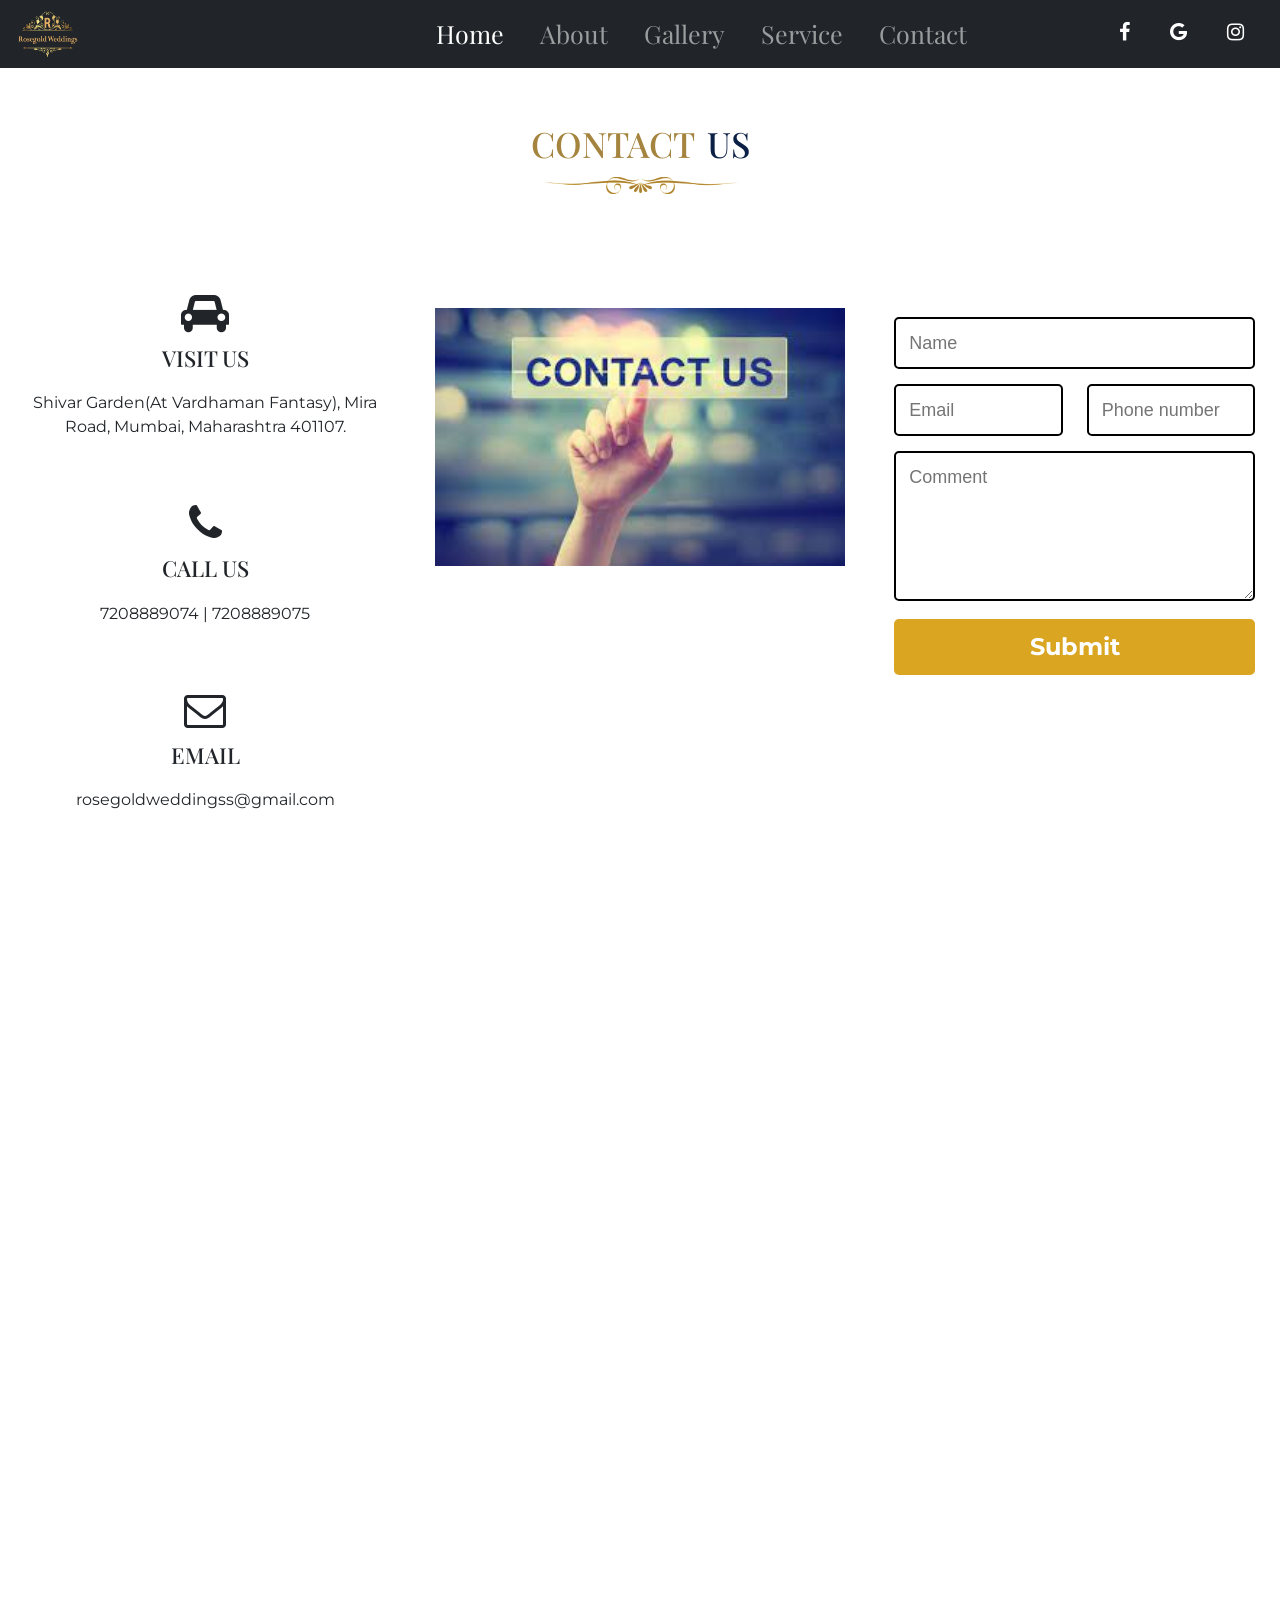
<file: marriage-hall-in-mira-road.html>
<!DOCTYPE html>
<html lang="en">

<head>
    <meta charset="UTF-8">
    <meta http-equiv="X-UA-Compatible" content="IE=edge">
    <meta name="viewport" content="width=device-width, initial-scale=1.0">
    <!-- seo start -->
    <meta name="description"
        content="Find the Best Banquet Hall  for your special event. At Rose Gold Wedding Lawns , our experienced staff is ready to make your event a memorable one." />
    <meta name="google-site-verification" content="Dmvp3hsgQ70xbuL6h8svpGYbcN0jHgb-s1_w_fyjc3Q" />
    <meta name="keywords"
        content="banquet hall, marriage hall in mira road, royal palace banquet hall ,royal banquet,grand banquet hall,best banquet hall,banquet hall in mira road,wedding hall in mira road,marriage hall in mira road,best banquet hall in mira road">
    <meta name="title" content="Best Banquet hall | Rose Gold Wedding Lawns " />
    <link rel="canonical" href="https://rosegoldweddings.in/" />
    <meta http-equiv="cache-control" content="no-cache" />
    <meta http-equiv="expires" content="0" />
    <meta http-equiv="pragma" content="no-cache" />
    <meta property="og:url" content="https://rosegoldweddings.in/" />
    <meta property="og:locale" content="en_US" />
    <meta property="og:type" content="website" />
    <meta property="og:title"
        content=" banquet hall | marriage hall in mira road | royal palace banquet hall | royal banquet |grand banquet hall | best banquet hall | banquet hall in mira road | wedding hall in mira road | marriage hall in mira road | best banquet hall in mira road" />
    <meta property="og:description"
        content="Find the Best Banquet Hall  for your special event. At Rose Gold Wedding Lawns , our experienced staff is ready to make your event a memorable one." />
    <meta property="og:image" content="https://rosegoldweddings.in/assets/images/rosel%20gold%20%20(1).png" />
    <meta property="og:image:secure_url"
        content="https://rosegoldweddings.in/assets/images/rosel%20gold%20%20(1).png" />
    <meta property="article:tag" content="banquet hall" />
    <meta property="article:tag" content="marriage hall in mira road" />
    <meta property="article:tag" content="royal palace banquet hall" />
    <meta property="article:tag" content="royal banquet" />
    <meta property="article:tag" content="grand banquet hall" />
    <meta property="article:tag" content="best banquet hall" />
    <meta property="article:tag" content="wedding hall in mira road" />
    <meta property="article:tag" content="best banquet hall in mira road" />

    <link rel="shortcut icon" href="https://rosegoldweddings.in/assets/images/rosel%20gold%20%20(1).png"
        type="image/x-icon">
    <meta name="description"
        content="Find the Best Banquet Hall  for your special event. At Rose Gold Wedding Lawns , our experienced staff is ready to make your event a memorable one. ">
    <meta name="keywords"
        content="banquet hall, marriage hall in mira road, royal palace banquet hall ,royal banquet,grand banquet hall,best banquet hall,banquet hall in mira road,wedding hall in mira road,marriage hall in mira road,best banquet hall in mira road">
    <link rel="shortcut icon" href="https://rosegoldweddings.in/assets/images/rosel%20gold%20%20(1).png"
        type="image/x-icon">
    <!-- Seo End -->
    <title>Marriage Hall In Mira Road</title>
    <link rel="stylesheet" href="./assets/style1.css">
    <link rel="stylesheet" href="https://stackpath.bootstrapcdn.com/bootstrap/4.3.1/css/bootstrap.min.css">
    <link rel="stylesheet" href="assets/bootstrap-5.0.2-dist/css/bootstrap.min.css">
    <link rel="stylesheet" href="assets/bootstrap-5.0.2-dist/aos/aos.css">
    <link rel="stylesheet" href="assets/bootstrap-5.0.2-dist/swiper/swiper.min.css">
    <link rel="stylesheet"
        href="https://fonts.googleapis.com/css2?family=Material+Symbols+Outlined:opsz,wght,FILL,GRAD@48,400,0,0" />
    <link rel="stylesheet" href="https://cdnjs.cloudflare.com/ajax/libs/font-awesome/4.7.0/css/font-awesome.min.css">
</head>

<body>
    <nav class="navbar navbar-expand-lg navbar-dark bg-dark">
        <div class="rosegoldlogo"> <a class="navbar-brand" href="#"><img src="assets/images/rosel gold  (1).png"
                    alt="royal palace banquet hall"></a>
        </div>
        <button class="navbar-toggler" type="button" data-toggle="collapse" data-target="#navbarNav"
            aria-controls="navbarNav" aria-expanded="false" aria-label="Toggle navigation">
            <span class="navbar-toggler-icon"></span>
        </button>
        <div class="collapse navbar-collapse" id="navbarNav">
            <ul class="navbar-nav">
                <li class="nav-item active">
                    <a class="nav-link" href="index.html">Home</a>
                </li>
                <li class="nav-item">
                    <a class="nav-link" href="banquet-hall.html">About</a>
                </li>
                <li class="nav-item">
                    <a class="nav-link" href="royal-banquet.html">Gallery</a>
                </li>
                <li class="nav-item">
                    <a class="nav-link" href="grand-banquet-hall.html">Service</a>
                </li>
                <li class="nav-item">
                    <a class="nav-link" href="marriage-hall-in-mira-road.html">Contact</a>
                </li>
            </ul>
        </div>
        <div class="socialmed d-lg-block d-none">
            <div class="links">
                <a href="https://www.facebook.com/rosegoldweddingevents"><i class="fa fa-facebook"></i></a>
                <!-- <a href="#"><i class="fa fa-twitter"></i></a> -->
                <a href="https://goo.gl/maps/5ZMvJkojcGQQYnNU6"><i class="fa fa-google"></i></a>
                <a href="https://www.instagram.com/rosegoldweddings_events/"><i class="fa fa-instagram"></i></a>
            </div>
        </div>
    </nav>
    <!-- ----------------------------------contact-page-------------------------------- -->

    <section class="service-contain">
        <div class="container-contact">
            <div class="serv-head">
                <h1>CONTACT<div class="span"><span>US</span></div>
                </h1>
            </div>
            <div class="about-logo">
                <img src="assets/images/wed4.jpg" alt="banquet hall">
            </div>
            <div class="row">
                <div class="col-md-4">
                    <div class="cp">
                        <div class="contact-page">
                            <ul class="list-unstyled">
                                <li class="con-icons">
                                    <div class="icons">
                                        <i class="fa fa-car"></i>
                                    </div>
                                    <h6>VISIT US</h6>
                                    <p>Shivar Garden(At Vardhaman Fantasy), Mira Road, Mumbai, Maharashtra 401107.</p>
                                </li>
                                <li class="con-icons">
                                    <div class="icons">
                                        <i class="fa fa-phone"></i>
                                    </div>
                                    <h6>CALL US</h6>
                                    <p>7208889074 | 7208889075</p>
                                </li>
                                <li class="con-icons">
                                    <div class="icons">
                                        <i class="fa fa-envelope-o"></i>
                                    </div>
                                    <h6>EMAIL</h6>
                                    <p>rosegoldweddingss@gmail.com</p>
                                </li>
                            </ul>
                        </div>
                    </div>
                </div>
                <div class="col-4 d-lg-block d-md-block d-sm-none">
                    <div class="cont-us">
                        <div class="contactus-image">
                            <img src="assets/images/contactus.jpg" alt="marriage hall in mira road">
                        </div>
                    </div>
                </div>
                <div class="col-md-4">
                    <div class="contact-form" id="enquiryModalLabel">
                        <!-- <form> -->
                        <input name="name" type="text" class="feedback-input" placeholder="Name" id="custName" />
                        <span class="cusstValidName" style="color:red"> </span>
                        <div class="row">
                            <div class="col-6">
                                <input name="email" type="text" class="feedback-input" placeholder="Email"
                                    id="custEmail" />
                                <span class="custValidEmail" style="color:red"> </span>
                            </div>
                            <div class="col-6">
                                <input type="number" type="number" class="feedback-input" placeholder="Phone number"
                                    id="custNumber">
                                <span class="custValidNumber" style="color:red"> </span>
                            </div>
                        </div>
                        <textarea name="text" class="feedback-input" id="custMessage" placeholder="Comment"></textarea>
                        <span class="custValidMessage" style="color:red"> </span>
                        <button type="submit" class="submitEnquiry" value="SUBMIT">Submit</button>
                        <!-- </form> -->
                    </div>
                </div>

            </div>
        </div>
        </div>


        <!-- <-----------------------------enquiry modal----------------------------------------------------------------------- -->
        <div class="modal fade show" id="enquiryModalLabel" tabindex="-1" aria-labelledby="enquiryModalLabelLabel"
            style="display: none;" aria-modal="true" role="dialog">
            <div class="modal-dialog">
                <div class="modal-content">
                    <div class="modal-header">
                        <h5 class="modal-title" id="enquiryModalLabelLabel">Enquiry Now</h5>
                        <button type="button" class="btn-close" data-bs-dismiss="modal" aria-label="Close"></button>
                    </div>
                    <div class="modal-body">
                        <div class="mb-3">
                            <label for="custName" class="form-label">Full Name</label>
                            <input type="text" class="form-control" id="custName">
                            <span class="cusstValidName" style="color:red"></span>
                        </div>
                        <div class="mb-3">
                            <label for="custNumber" class="form-label">Mobile Number</label>
                            <input type="number" class="form-control" id="custNumber">
                            <span class="custValidNumber" style="color:red"></span>
                        </div>
                        <div class="mb-3">
                            <label for="custEmail" class="form-label">Email address</label>
                            <input type="email" class="form-control" id="custEmail" aria-describedby="emailHelp">
                            <span class="custValidEmail" style="color:red"></span>
                        </div>
                    </div>
                    <div class="modal-footer">
                        <button type="button" class="btn btn-danger" data-bs-dismiss="modal">Close</button>
                        <button type="button" class="btn btn-primary submitEnquiry">Submit</button>
                    </div>
                </div>
            </div>
        </div>

        <!-- ---------------------------------------------------end----------------------------------------------------------------------------- -->

        <div class="gmap">
            <iframe
                src="https://www.google.com/maps/embed?pb=!1m18!1m12!1m3!1d3765.8496120176387!2d72.86478131482535!3d19.28890508696605!2m3!1f0!2f0!3f0!3m2!1i1024!2i768!4f13.1!3m3!1m2!1s0x3be7b1bfa3dd2f2b%3A0xdeecb73fbae3627b!2sRose%20Gold%20Wedding%20Hall!5e0!3m2!1sen!2sin!4v1677159578728!5m2!1sen!2sin"
                width="100%" height="100%" style="border:0;" allowfullscreen="" loading="lazy"
                referrerpolicy="no-referrer-when-downgrade"></iframe>
        </div>
    </section>

    <!-- ----------------------------------------footer--------------------------------------------------- -->

    <section class="footer-section">
        <div class="container">
            <div class="row">
                <div class="col-lg-4 col-md-12">
                    <div class="foot-wrapper">
                        <!-- <h2>Rosegold Weddings</h2> -->
                        <div class="rosegoldlogo-footer">
                            <img src="assets/images/rosel gold  (1).png" alt="royal banquet">
                        </div>

                        <p class="moto">Energistically aggregate cross-unit products through open-source growth
                            strategies.
                            Interactively scale scalable applications after functional relationships. Collaboratively
                            e-enable superior results after interoperable methodologies.
                        </p>
                    </div>
                </div>
                <div class="col-lg-4 col-md-12">
                    <div class="foot-wrapper-2">
                        <h2>Contact</h2>
                        <ul class="list-unstyled">
                            <li>
                                <div class="footer-logo">
                                    <i class="fa fa-map-marker"></i>
                                    <p>Shivar Garden (At Vardhaman Fantasy), Mira Road, Mumbai, Maharashtra 401107.</p>
                                </div>
                            </li>
                            <li>
                                <div class="footer-logo">
                                    <i class="fa fa-phone"></i>
                                    <p>7208889074 | 7208889075</p>
                                </div>
                            </li>

                            <li>
                                <div class="footer-logo">
                                    <i class="fa fa-globe"></i>
                                    <p>rosegoldweddingss@gmail.com</p>
                                </div>
                            </li>
                        </ul>
                    </div>
                </div>
                <div class="col-lg-4 col-md-12">
                    <div class="social">
                        <h2>Social links</h2>
                        <div class="links">
                            <a href="https://www.facebook.com/rosegoldweddingevents"><i class="fa fa-facebook"></i></a>
                            <!-- <a href="#"><i class="fa fa-twitter"></i></a> -->
                            <a href="https://goo.gl/maps/5ZMvJkojcGQQYnNU6"><i class="fa fa-google"></i></a>
                            <a href="https://www.instagram.com/rosegoldweddings_events/"><i
                                    class="fa fa-instagram"></i></a>
                        </div>
                    </div>
                    <div class="footer-copyright">
                        <p class="copyright">Copyright &#169; 2023, All Right Reserved Rosegold Weddings</p>
                        <p class="designed">Designed by Shree Krishna Digital marketing</p>
                    </div>
                </div>
            </div>
        </div>
    </section>


    <!-- Google tag (gtag.js) -->
    <script async src="https://www.googletagmanager.com/gtag/js?id=G-MLDF2L0JY9"></script>
    <script>
        window.dataLayer = window.dataLayer || [];
        function gtag() { dataLayer.push(arguments); }
        gtag('js', new Date());
        gtag('config', 'G-MLDF2L0JY9');
    </script>
    <script src="https://code.jquery.com/jquery-3.3.1.slim.min.js"></script>
    <script src="https://cdnjs.cloudflare.com/ajax/libs/popper.js/1.14.7/umd/popper.min.js"></script>
    <script src="https://stackpath.bootstrapcdn.com/bootstrap/4.3.1/js/bootstrap.min.js"></script>
    <script src="assets/bootstrap-5.0.2-dist/js/bootstrap.min.js"></script>
    <script src="assets/bootstrap-5.0.2-dist/js/jquery-3.6.0.js"></script>
    <script src="assets/bootstrap-5.0.2-dist/aos/aos.js"></script>
    <script src="assets/bootstrap-5.0.2-dist/swiper/swiper-bundle.min.js"></script>
    <script src="assets/main.js"></script>

</body>

</html>
</file>
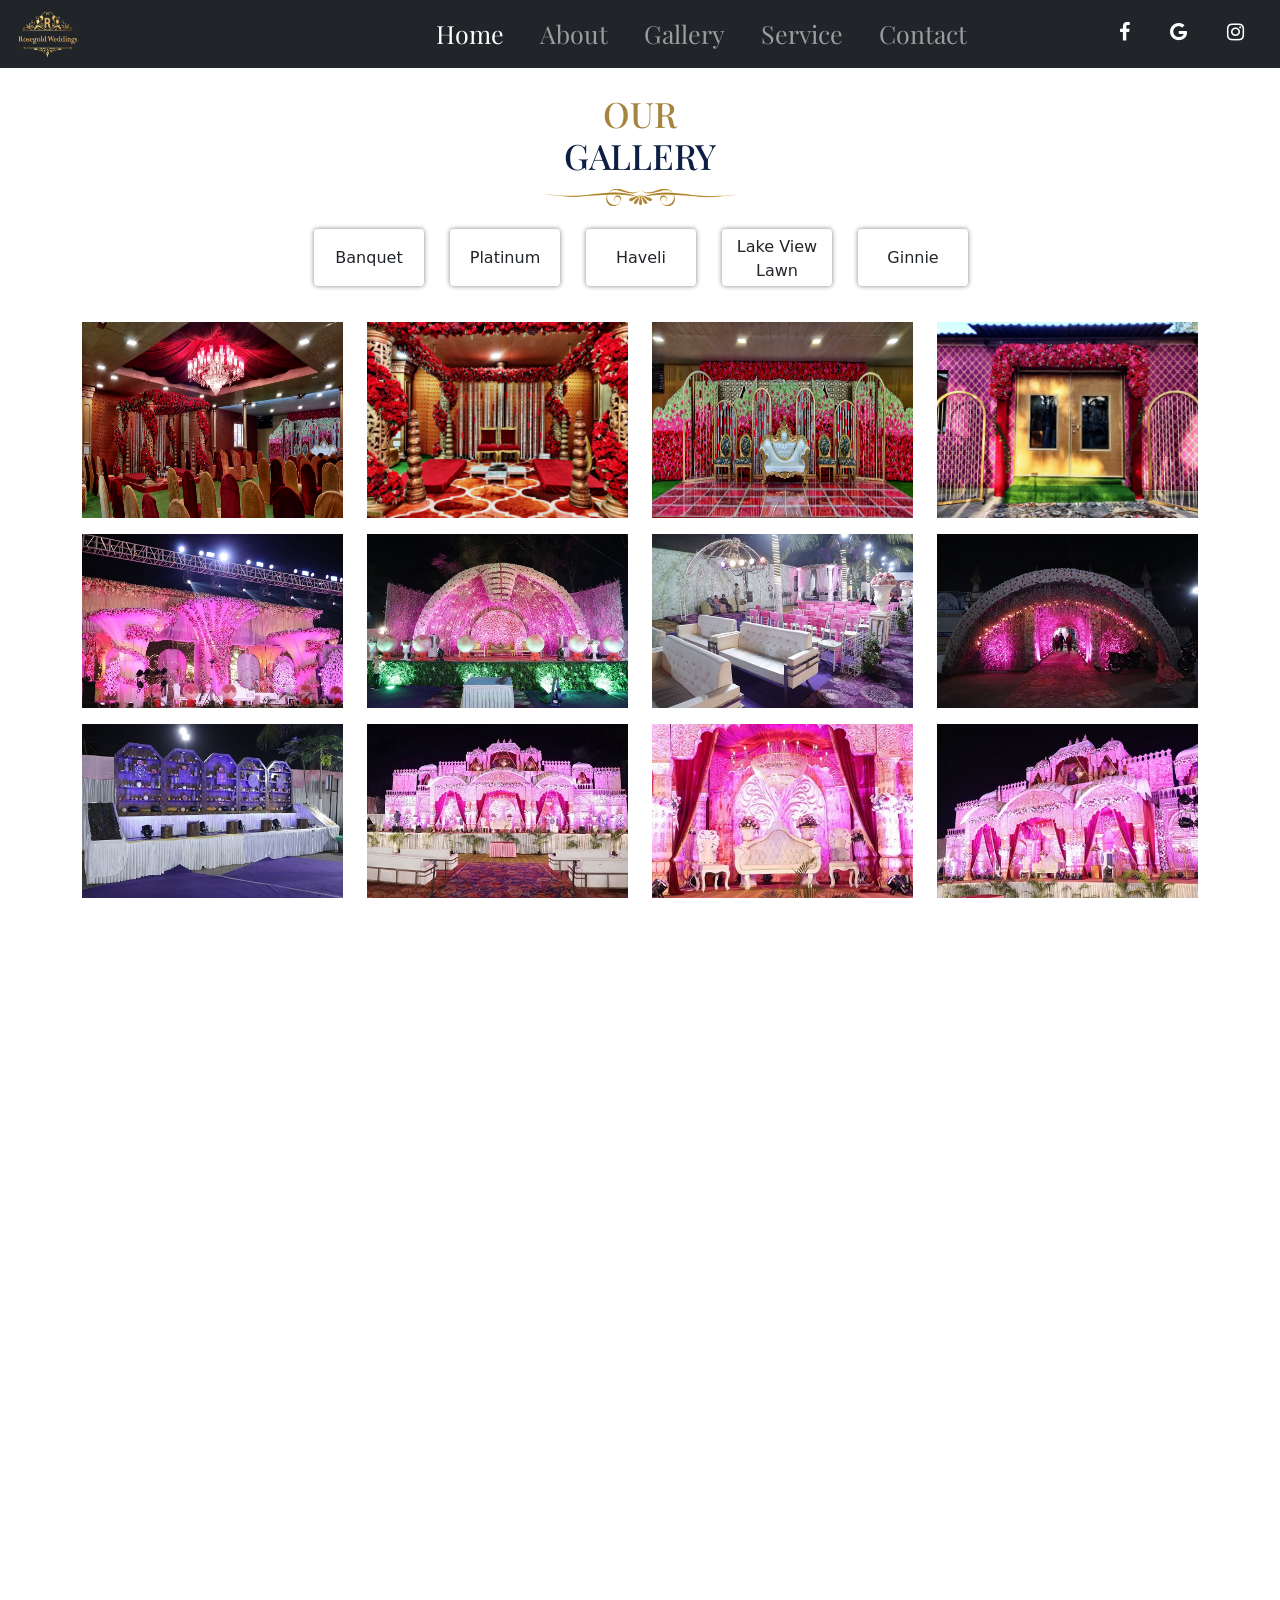
<file: royal-banquet.html>
<!DOCTYPE html>
<html lang="en">

<head>
    <meta charset="UTF-8">
    <meta http-equiv="X-UA-Compatible" content="IE=edge">
    <meta name="viewport" content="width=device-width, initial-scale=1.0">
    <!-- seo start -->
    <meta name="description"
        content="Looking for a stunning wedding hall in Mira Road Look no further Rose Gold Wedding Lawns  has  perfect venue for your dream wedding" />
    <meta name="google-site-verification" content="Dmvp3hsgQ70xbuL6h8svpGYbcN0jHgb-s1_w_fyjc3Q" />
    <meta name="keywords"
        content="banquet hall, marriage hall in mira road, royal palace banquet hall ,royal banquet,grand banquet hall,best banquet hall,banquet hall in mira road,wedding hall in mira road,marriage hall in mira road,best banquet hall in mira road">
    <meta name="title" content="Wedding hall in Mira road | Rose Gold Wedding Lawns" />
    <link rel="canonical" href="https://rosegoldweddings.in/" />
    <meta http-equiv="cache-control" content="no-cache" />
    <meta http-equiv="expires" content="0" />
    <meta http-equiv="pragma" content="no-cache" />
    <meta property="og:url" content="https://rosegoldweddings.in/" />
    <meta property="og:locale" content="en_US" />
    <meta property="og:type" content="website" />
    <meta property="og:title"
        content=" banquet hall | marriage hall in mira road | royal palace banquet hall | royal banquet |grand banquet hall | best banquet hall | banquet hall in mira road | wedding hall in mira road | marriage hall in mira road | best banquet hall in mira road" />
    <meta property="og:description"
        content="Find the Best Banquet Hall  for your special event. At Rose Gold Wedding Lawns , our experienced staff is ready to make your event a memorable one." />
    <meta property="og:image" content="https://rosegoldweddings.in/assets/images/rosel%20gold%20%20(1).png" />
    <meta property="og:image:secure_url"
        content="https://rosegoldweddings.in/assets/images/rosel%20gold%20%20(1).png" />
    <meta property="article:tag" content="banquet hall" />
    <meta property="article:tag" content="marriage hall in mira road" />
    <meta property="article:tag" content="royal palace banquet hall" />
    <meta property="article:tag" content="royal banquet" />
    <meta property="article:tag" content="grand banquet hall" />
    <meta property="article:tag" content="best banquet hall" />
    <meta property="article:tag" content="wedding hall in mira road" />
    <meta property="article:tag" content="best banquet hall in mira road" />

    <link rel="shortcut icon" href="https://rosegoldweddings.in/assets/images/rosel%20gold%20%20(1).png"
        type="image/x-icon">
    <meta name="description"
        content="Find the Best Banquet Hall  for your special event. At Rose Gold Wedding Lawns , our experienced staff is ready to make your event a memorable one. ">
    <meta name="keywords"
        content="banquet hall, marriage hall in mira road, royal palace banquet hall ,royal banquet,grand banquet hall,best banquet hall,banquet hall in mira road,wedding hall in mira road,marriage hall in mira road,best banquet hall in mira road">
    <link rel="shortcut icon" href="https://rosegoldweddings.in/assets/images/rosel%20gold%20%20(1).png"
        type="image/x-icon">
    <!-- Seo End -->
    <title>Royal Banquet</title>
    <link rel="stylesheet" href="assets/style1.css">
    <link rel="stylesheet" href="assets/main.js">
    <link rel="stylesheet" href="https://stackpath.bootstrapcdn.com/bootstrap/4.3.1/css/bootstrap.min.css">
    <link rel="stylesheet" href="assets/bootstrap-5.0.2-dist/css/bootstrap.min.css">
    <link rel="stylesheet" href="assets/bootstrap-5.0.2-dist/aos/aos.css">
    <link rel="stylesheet" href="assets/bootstrap-5.0.2-dist/swiper/swiper.min.css">
    <link rel="stylesheet"
        href="https://fonts.googleapis.com/css2?family=Material+Symbols+Outlined:opsz,wght,FILL,GRAD@48,400,0,0" />
    <link rel="stylesheet" href="https://cdnjs.cloudflare.com/ajax/libs/font-awesome/4.7.0/css/font-awesome.min.css">

</head>

<body>
    <nav class="navbar navbar-expand-lg navbar-dark bg-dark">
        <div class="rosegoldlogo"> <a class="navbar-brand" href="#"><img src="assets/images/rosel gold  (1).png"
                    alt="royal banquet"></a>
        </div>
        <button class="navbar-toggler" type="button" data-toggle="collapse" data-target="#navbarNav"
            aria-controls="navbarNav" aria-expanded="false" aria-label="Toggle navigation">
            <span class="navbar-toggler-icon"></span>
        </button>
        <div class="collapse navbar-collapse" id="navbarNav">
            <ul class="navbar-nav">
                <li class="nav-item active">
                    <a class="nav-link" href="index.html">Home</a>
                </li>
                <li class="nav-item">
                    <a class="nav-link" href="banquet-hall.html">About</a>
                </li>
                <li class="nav-item">
                    <a class="nav-link" href="royal-banquet.html">Gallery</a>
                </li>
                <li class="nav-item">
                    <a class="nav-link" href="grand-banquet-hall.html">Service</a>
                </li>
                <li class="nav-item">
                    <a class="nav-link" href="marriage-hall-in-mira-road.html">Contact</a>
                </li>
            </ul>
        </div>
        <div class="socialmed d-lg-block d-none">
            <div class="links">
                <a href="https://www.facebook.com/rosegoldweddingevents"><i class="fa fa-facebook"></i></a>
                <!-- <a href="#"><i class="fa fa-twitter"></i></a> -->
                <a href="https://goo.gl/maps/5ZMvJkojcGQQYnNU6"><i class="fa fa-google"></i></a>
                <a href="https://www.instagram.com/rosegoldweddings_events/"><i class="fa fa-instagram"></i></a>
            </div>
        </div>
    </nav>




    <!-- --------------------------------gallery-page--------------------------------------------------------- -->
    <section>
        <div class="container-gallerry">
            <h1>OUR <br><span>GALLERY</span></h1>
            <div class="about-logo">
                <img src="assets/images/wed4.jpg" alt="image-design">
            </div>
        </div>
    </section>


    <section id="gallery">
        <div class="container">
            <div id="image-gallery">
                <div class="row">
                    <div class="col-12 galleryFilter">
                        <div class="row">
                            <div class="col mb-3">
                                <button class="btn" data-filter="Banquet">Banquet</button>
                            </div>
                            <div class="col mb-3">
                                <button class="btn" data-filter="Platinum">Platinum</button>
                            </div>
                            <div class="col mb-3">
                                <button class="btn" data-filter="Haveli">Haveli</button>
                            </div>
                            <div class="col mb-3">
                                <button class="btn" data-filter="Lake-view">Lake view lawn</button>
                            </div>
                            <div class="col mb-3">
                                <button class="btn" data-filter="Ginnie">Ginnie</button>
                            </div>
                        </div>
                    </div>
                    <div class="col-lg-3 col-md-6 col-sm-6 col-xs-12 mb-3 image Banquet ">
                        <div class="img-wrapper active">
                            <a href="assets/images/banquet/fullview.jpeg"><img src="assets/images/banquet/fullview.jpeg"
                                    class="Banquet" alt="banquet hall in mira road"></a>
                            <div class="img-overlay"> <i class="fa fa-eye" aria-hidden="true"></i> </div>
                        </div>
                    </div>
                    <div class="col-lg-3 col-md-6 col-sm-6 col-xs-12 mb-3 image Banquet">
                        <div class="img-wrapper">
                            <a href="assets/images/banquet/inside.jpeg"><img src="assets/images/banquet/inside.jpeg"
                                    class="Banquet" alt="banquet hall in mira road"></a>
                            <div class="img-overlay"> <i class="fa fa-eye" aria-hidden="true"></i> </div>
                        </div>
                    </div>
                    <div class="col-lg-3 col-md-6 col-sm-6 col-xs-12 mb-3 image Banquet ">
                        <div class="img-wrapper">
                            <a href="assets/images/banquet/engagement.jpeg"><img
                                    src="assets/images/banquet/engagement.jpeg" class="Banquet"
                                    alt="banquet hall in mira road"></a>
                            <div class="img-overlay"> <i class="fa fa-eye" aria-hidden="true"></i> </div>
                        </div>
                    </div>
                    <div class="col-lg-3 col-md-6 col-sm-6 col-xs-12 mb-3 image Banquet">
                        <div class="img-wrapper">
                            <a href="assets/images/banquet/entrance.jpeg"><img src="assets/images/banquet/entrance.jpeg"
                                    class="Banquet" alt="wedding hall in mira road"></a>
                            <div class="img-overlay" style="opacity: 0;"> <i class="fa fa-eye" aria-hidden="true"></i>
                            </div>
                        </div>
                    </div>
                    <div class="col-lg-3 col-md-6 col-sm-6 col-xs-12 mb-3 image Platinum">
                        <div class="img-wrapper">
                            <a href="assets/images/platinum/20230101202825_0D2A8679.JPG"><img
                                    src="assets/images/platinum/20230101202825_0D2A8679.JPG" class="Platinum"
                                    alt="wedding hall in mira road"></a>
                            <div class="img-overlay" style="opacity: 0;"> <i class="fa fa-eye" aria-hidden="true"></i>
                            </div>
                        </div>
                    </div>
                    <!-- <div class="col-lg-3 col-md-6 col-sm-6 col-xs-12 mb-3 image Platinum ">
                        <div class="img-wrapper">
                            <a href="assets/images/platinum/IMG_0483.JPG">
                                <img src="assets/images/platinum/IMG_0483.JPG" class="Platinum"></a>
                            <div class="img-overlay" style="opacity: 0;"> <i class="fa fa-eye" aria-hidden="true"></i> </div>
                        </div>
                    </div> -->

                    <div class="col-lg-3 col-md-6 col-sm-6 col-xs-12 mb-3 image Platinum ">
                        <div class="img-wrapper">
                            <a href="assets/images/platinum/IMG_0484.JPG"><img src="assets/images/platinum/IMG_0484.JPG"
                                    class="Platinum" alt="marriage hall in mira road"></a>
                            <div class="img-overlay"> <i class="fa fa-eye" aria-hidden="true"></i> </div>
                        </div>
                    </div>
                    <div class="col-lg-3 col-md-6 col-sm-6 col-xs-12 mb-3 image Platinum ">
                        <div class="img-wrapper">
                            <a href="assets/images/platinum/IMG_0486.JPG"><img src="assets/images/platinum/IMG_0486.JPG"
                                    class="Platinum" alt="marriage hall in mira road"></a>
                            <div class="img-overlay" style="opacity: 0;"> <i class="fa fa-eye" aria-hidden="true"></i>
                            </div>
                        </div>
                    </div>
                    <div class="col-lg-3 col-md-6 col-sm-6 col-xs-12 mb-3 image Platinum ">
                        <div class="img-wrapper">
                            <a href="assets/images/platinum/IMG_0496.JPG"><img src="assets/images/platinum/IMG_0496.JPG"
                                    class="Platinum" alt="marriage hall in mira road"></a>
                            <div class="img-overlay" style="opacity: 0;"> <i class="fa fa-eye" aria-hidden="true"></i>
                            </div>
                        </div>
                    </div>
                    <!-- <div class="col-lg-3 col-md-6 col-sm-6 col-xs-12 mb-3 image Platinum ">
                        <div class="img-wrapper">
                            <a href="assets/images/platinum/IMG_0497.JPG"><img src="assets/images/platinum/IMG_0497.JPG" class="Platinum"></a>
                            <div class="img-overlay"> <i class="fa fa-eye" aria-hidden="true"></i> </div>
                        </div>
                    </div>
                    <div class="col-lg-3 col-md-6 col-sm-6 col-xs-12 mb-3 image Platinum ">
                        <div class="img-wrapper">
                            <a href="assets/images/platinum/IMG_0498.JPG"><img src="assets/images/platinum/IMG_0498.JPG" class="Platinum"></a>
                            <div class="img-overlay"> <i class="fa fa-eye" aria-hidden="true"></i> </div>
                        </div>
                    </div> -->
                    <div class="col-lg-3 col-md-6 col-sm-6 col-xs-12 mb-3 image Platinum">
                        <div class="img-wrapper">
                            <a href="assets/images/platinum/IMG_0499.JPG"><img src="assets/images/platinum/IMG_0499.JPG"
                                    class="Platinum" alt="marriage hall in mira road"></a>
                            <div class="img-overlay"> <i class="fa fa-eye" aria-hidden="true"></i> </div>
                        </div>
                    </div>
                    <div class="col-lg-3 col-md-6 col-sm-6 col-xs-12 mb-3 image Haveli ">
                        <div class="img-wrapper">
                            <a href="assets/images/haveli/IMG_0011.JPG"><img src="assets/images/haveli/IMG_0011.JPG"
                                    class="Haveli" alt="marriage hall in mira road"></a>
                            <div class="img-overlay"> <i class="fa fa-eye" aria-hidden="true"></i> </div>
                        </div>
                    </div>
                    <div class="col-lg-3 col-md-6 col-sm-6 col-xs-12 mb-3 image  Haveli">
                        <div class="img-wrapper">
                            <a href="assets/images/haveli/IMG_0017.JPG"><img src="assets/images/haveli/IMG_0017.JPG"
                                    class="Haveli" alt="best banquet hall in mira road"></a>
                            <div class="img-overlay"> <i class="fa fa-eye" aria-hidden="true"></i> </div>
                        </div>
                    </div>
                    <div class="col-lg-3 col-md-6 col-sm-6 col-xs-12 mb-3 image  Haveli">
                        <div class="img-wrapper">
                            <a href="assets/images/haveli/IMG_0018.JPG"><img src="assets/images/haveli/IMG_0018.JPG"
                                    class="Haveli" alt="best banquet hall in mira road"></a>
                            <div class="img-overlay"> <i class="fa fa-eye" aria-hidden="true"></i> </div>
                        </div>
                    </div>
                    <div class="col-lg-3 col-md-6 col-sm-6 col-xs-12 mb-3 image  Haveli">
                        <div class="img-wrapper">
                            <a href="assets/images/haveli/IMG_0023.JPG"><img src="assets/images/haveli/IMG_0023.JPG"
                                    class="Haveli" alt="best banquet hall in mira road"></a>
                            <div class="img-overlay"> <i class="fa fa-eye" aria-hidden="true"></i> </div>
                        </div>
                    </div>
                    <div class="col-lg-3 col-md-6 col-sm-6 col-xs-12 mb-3 image  Haveli">
                        <div class="img-wrapper">
                            <a href="assets/images/haveli/IMG_0034.JPG"><img src="assets/images/haveli/IMG_0034.JPG"
                                    class="Haveli" alt="best banquet hall in mira road"></a>
                            <div class="img-overlay"> <i class="fa fa-eye" aria-hidden="true"></i> </div>
                        </div>
                    </div>
                    <div class="col-lg-3 col-md-6 col-sm-6 col-xs-12 mb-3 image  Haveli">
                        <div class="img-wrapper">
                            <a href="assets/images/haveli/IMG_0035.JPG"><img src="assets/images/haveli/IMG_0035.JPG"
                                    class="Haveli" alt="best banquet hall in mira road"></a>
                            <div class="img-overlay"> <i class="fa fa-eye" aria-hidden="true"></i> </div>
                        </div>
                    </div>

                    <div class="col-lg-3 col-md-6 col-sm-6 col-xs-12 mb-3 image Lake-view">
                        <div class="img-wrapper">
                            <a href="assets/images/lake-view-lawn/IMG_0484.JPG"><img
                                    src="assets/images/lake-view-lawn/IMG_0484.JPG" class="Lake-view"
                                    alt="best banquet hall in mira road"></a>
                            <div class="img-overlay"> <i class="fa fa-eye" aria-hidden="true"></i> </div>
                        </div>
                    </div>
                    <div class="col-lg-3 col-md-6 col-sm-6 col-xs-12 mb-3 image Lake-view">
                        <div class="img-wrapper">
                            <a href="assets/images/lake-view-lawn/IMG_0486.JPG"><img
                                    src="assets/images/lake-view-lawn/IMG_0486.JPG" class="Lake-view"
                                    alt="best banquet hall in mira road"></a>
                            <div class="img-overlay"> <i class="fa fa-eye" aria-hidden="true"></i> </div>
                        </div>
                    </div>
                    <div class="col-lg-3 col-md-6 col-sm-6 col-xs-12 mb-3 image Lake-view">
                        <div class="img-wrapper">
                            <a href="assets/images/lake-view-lawn/IMG_0496.JPG"><img
                                    src="assets/images/lake-view-lawn/IMG_0496.JPG" class="Lake-view"
                                    alt="marriage hall in mira road"></a>
                            <div class="img-overlay"> <i class="fa fa-eye" aria-hidden="true"></i> </div>
                        </div>
                    </div>
                    <div class="col-lg-3 col-md-6 col-sm-6 col-xs-12 mb-3 image Lake-view">
                        <div class="img-wrapper">
                            <a href="assets/images/lake-view-lawn/IMG_0499.JPG"><img
                                    src="assets/images/lake-view-lawn/IMG_0499.JPG" class="Lake-view"
                                    alt="marriage hall in mira road"></a>
                            <div class="img-overlay"> <i class="fa fa-eye" aria-hidden="true"></i> </div>
                        </div>
                    </div>
                    <div class="col-lg-3 col-md-6 col-sm-6 col-xs-12 mb-3 image Lake-view">
                        <div class="img-wrapper">
                            <a href="assets/images/lake-view-lawn/IMG_0550.JPG"><img
                                    src="assets/images/lake-view-lawn/IMG_0550.JPG" class="Lake-view"
                                    alt="marriage hall in mira road"></a>
                            <div class="img-overlay"> <i class="fa fa-eye" aria-hidden="true"></i> </div>
                        </div>
                    </div>

                    <div class="col-lg-3 col-md-6 col-sm-6 col-xs-12 mb-3 image Lake-view">
                        <div class="img-wrapper">
                            <a href="assets/images/lake-view-lawn/IMG_9737.JPG"><img
                                    src="assets/images/lake-view-lawn/IMG_9737.JPG" class="Lake-view"
                                    alt="marriage hall in mira road"></a>
                            <div class="img-overlay"> <i class="fa fa-eye" aria-hidden="true"></i> </div>
                        </div>
                    </div>

                    <div class="col-lg-3 col-md-6 col-sm-6 col-xs-12 mb-3 image Lake-view">
                        <div class="img-wrapper">
                            <a href="assets/images/lake-view-lawn/IMG_9745.JPG"><img
                                    src="assets/images/lake-view-lawn/IMG_9745.JPG" class="Lake-view"
                                    alt="marriage hall in mira road"></a>
                            <div class="img-overlay"> <i class="fa fa-eye" aria-hidden="true"></i> </div>
                        </div>
                    </div>
                    <div class="col-lg-3 col-md-6 col-sm-6 col-xs-12 mb-3 image Lake-view">
                        <div class="img-wrapper">
                            <a href="assets/images/lake-view-lawn/IMG_9747.JPG"><img
                                    src="assets/images/lake-view-lawn/IMG_9747.JPG" class="Lake-view"
                                    alt="marriage hall in mira road"></a>
                            <div class="img-overlay"> <i class="fa fa-eye" aria-hidden="true"></i> </div>
                        </div>
                    </div>

                    <div class="col-lg-3 col-md-6 col-sm-6 col-xs-12 mb-3 Ginnie">
                        <div class="img-wrapper">
                            <a href="assets/images/ginnie-lawn/0D2A3596.JPG"><img
                                    src="assets/images/ginnie-lawn/0D2A3596.JPG" class="Ginnie"
                                    alt="wedding hall in mira road"></a>
                            <div class="img-overlay"> <i class="fa fa-eye" aria-hidden="true"></i> </div>
                        </div>
                    </div>
                    <div class="col-lg-3 col-md-6 col-sm-6 col-xs-12 mb-3 image Ginnie">
                        <div class="img-wrapper">
                            <a href="assets/images/ginnie-lawn/0D2A3598.JPG"><img
                                    src="assets/images/ginnie-lawn/0D2A3598.JPG" class="Ginnie"
                                    alt="wedding hall in mira road"></a>
                            <div class="img-overlay"> <i class="fa fa-eye" aria-hidden="true"></i> </div>
                        </div>
                    </div>
                    <div class="col-lg-3 col-md-6 col-sm-6 col-xs-12 mb-3 image Ginnie">
                        <div class="img-wrapper">
                            <a href="assets/images/ginnie-lawn/0D2A3611.JPG"><img
                                    src="assets/images/ginnie-lawn/0D2A3611.JPG" class="Ginnie"
                                    alt="wedding hall in mira road"></a>
                            <div class="img-overlay"> <i class="fa fa-eye" aria-hidden="true"></i> </div>
                        </div>
                    </div>
                    <div class="col-lg-3 col-md-6 col-sm-6 col-xs-12 mb-3 image Ginnie">
                        <div class="img-wrapper">
                            <a href="assets/images/ginnie-lawn/IMG_0004.JPG"><img
                                    src="assets/images/ginnie-lawn/IMG_0004.JPG" class="Ginnie"
                                    alt="wedding hall in mira road"></a>
                            <div class="img-overlay"> <i class="fa fa-eye" aria-hidden="true"></i> </div>
                        </div>
                    </div>
                    <div class="col-lg-3 col-md-6 col-sm-6 col-xs-12 mb-3 image Ginnie">
                        <div class="img-wrapper">
                            <a href="assets/images/ginnie-lawn/IMG_0005.JPG"><img
                                    src="assets/images/ginnie-lawn/IMG_0005.JPG" class="Ginnie"
                                    alt="banquet hall in mira road"></a>
                            <div class="img-overlay"> <i class="fa fa-eye" aria-hidden="true"></i> </div>
                        </div>
                    </div>
                </div>
                <!-- End row -->
            </div>
            <!-- End image gallery -->
        </div>
        <!-- End container -->
        <div id="overlay" style="display: none;">
            <div id="prevButton"><i class="fa fa-chevron-left"></i></div><img>
            <div id="nextButton"><i class="fa fa-chevron-right"></i></div>
            <div id="exitButton"><i class="fa fa-times"></i></div>
        </div>
    </section>

    <!-- ----------------------------------footer------------------------------------------------------------ -->

    <section class="footer-section">
        <div class="container">
            <div class="row">
                <div class="col-lg-4 col-md-12">
                    <div class="foot-wrapper">
                        <!-- <h2>Rosegold Weddings</h2> -->
                        <div class="rosegoldlogo-footer">
                            <img src="assets/images/rosel gold  (1).png" alt="royal banquet">
                        </div>

                        <p class="moto">Energistically aggregate cross-unit products through open-source growth
                            strategies.
                            Interactively scale scalable applications after functional relationships. Collaboratively
                            e-enable superior results after interoperable methodologies.
                        </p>
                    </div>
                </div>
                <div class="col-lg-4 col-md-12">
                    <div class="foot-wrapper-2">
                        <h2>Contact</h2>
                        <ul class="list-unstyled">
                            <li>
                                <div class="footer-logo">
                                    <i class="fa fa-map-marker"></i>
                                    <p>Shivar Garden (At Vardhaman Fantasy), Mira Road, Mumbai, Maharashtra 401107.</p>
                                </div>
                            </li>
                            <li>
                                <div class="footer-logo">
                                    <i class="fa fa-phone"></i>
                                    <p>7208889074 | 7208889075</p>
                                </div>
                            </li>

                            <li>
                                <div class="footer-logo">
                                    <i class="fa fa-globe"></i>
                                    <p>rosegoldweddingss@gmail.com</p>
                                </div>
                            </li>
                        </ul>
                    </div>
                </div>
                <div class="col-lg-4 col-md-12">
                    <div class="social">
                        <h2>Social links</h2>
                        <div class="links">
                            <a href="https://www.facebook.com/rosegoldweddingevents"><i class="fa fa-facebook"></i></a>
                            <!-- <a href="#"><i class="fa fa-twitter"></i></a> -->
                            <a href="https://goo.gl/maps/5ZMvJkojcGQQYnNU6"><i class="fa fa-google"></i></a>
                            <a href="https://www.instagram.com/rosegoldweddings_events/"><i
                                    class="fa fa-instagram"></i></a>
                        </div>
                    </div>
                    <div class="footer-copyright">
                        <p class="copyright">Copyright &#169; 2023, All Right Reserved Rosegold Weddings</p>
                        <p class="designed">Designed by Shree Krishna Digital marketing</p>
                    </div>
                </div>
            </div>
        </div>
    </section>

    <!-- Google tag (gtag.js) -->
    <script async src="https://www.googletagmanager.com/gtag/js?id=G-MLDF2L0JY9"></script>
    <script>
        window.dataLayer = window.dataLayer || [];
        function gtag() { dataLayer.push(arguments); }
        gtag('js', new Date());
        gtag('config', 'G-MLDF2L0JY9');
    </script>
    <script src="https://code.jquery.com/jquery-3.3.1.slim.min.js"></script>
    <script src="https://cdnjs.cloudflare.com/ajax/libs/popper.js/1.14.7/umd/popper.min.js"></script>
    <script src="https://stackpath.bootstrapcdn.com/bootstrap/4.3.1/js/bootstrap.min.js"></script>
    <script src="assets/bootstrap-5.0.2-dist/js/bootstrap.min.js"></script>
    <script src="assets/bootstrap-5.0.2-dist/js/jquery-3.6.0.js"></script>
    <script src="assets/bootstrap-5.0.2-dist/aos/aos.js"></script>
    <script src="assets/bootstrap-5.0.2-dist/swiper/swiper-bundle.min.js"></script>
    <script src="assets/main.js"></script>
</body>

</html>
</file>
<file: assets/style1.css>
@import url('https://fonts.googleapis.com/css2?family=Montserrat:wght@300&family=Poppins&family=Raleway:ital@1&display=swap');
@import url('https://fonts.googleapis.com/css2?family=Montserrat:wght@300&family=Playfair+Display:ital@1&family=Poppins&family=Raleway:ital@1&display=swap');
@import url('https://fonts.googleapis.com/css2?family=Montserrat:wght@300;400&family=Playfair+Display:wght@500&family=Poppins&family=Raleway:ital@1&display=swap');
@import url(https://fonts.googleapis.com/css?family=Montserrat:400,700);

html,
body {
  width: 100%;
  height: 100%;
  padding: 0px;
  margin: 0px;
  overflow-x: hidden;
}

.rosegoldlogo {
  width: 33%;
  height: 100%;
}

.rosegoldlogo a img {
  width: 65px;
  height: 80px;
  margin-top: -18px;
}

#navbarNav ul li {
  color: #fff;
}

.navbar {
  height: 68px;
}

.navbar-nav li {
  font-size: 25px;
  color: #fff;
  font-family: "Playfair Display", serif;
}


.socialmed a i {
  /* margin-top: 40px; */
  padding-left: 20px;
  font-size: 20px;
  color: #fff;
  padding: 0px 20px;
}

.nav-link {
  margin-right: 20px;
}

@media (max-width: 990px) {
  #navbarNav {
    position: absolute;
    width: 100%;
    top: 67px;
    z-index: 1000;
    background-color: #212529;
    padding: 2px 10px;
    left: 0;
  }
}


@media(min-width: 375px) and (max-width: 629px) {
  #navbarNav {
    position: absolute;
    width: 100%;
    top: 70px;
    z-index: 1000;
    background-color: #212529;
    padding: 2px 10px;
    left: 0;
  }

  .rosegoldlogo a img {
    width: 70px;
    height: 100px;
    margin-top: -29px;
    margin-left: 7px;
    padding: 2px;
    transform: scale(1.2, 1.0);
  }

  .navbar {
    height: 70px;
  }

  .socialmed {
    display: none;
  }

}



/* -----------------------------------------------banner-carousel------------------------------------------- */


/* .carousel-inner {
  height: 100vh;
} */

/* 
.swiper-wrapper {
  position: relative;
  height: 45vh;
}  */

.Home-Banner-01 {
  display: flex;
  justify-content: center;
  align-items: center;
  height: 85vh;
  background: url("./images/banquet/fullview.jpeg");
  background-size: 100% 100%;
}

.Home-Banner-02 {
  display: flex;
  justify-content: center;
  align-items: center;
  height: 85vh;
  background: url("./images/haveli/IMG_0011.JPG");
  background-size: 100% 100%;
}

.Home-Banner-03 {
  display: flex;
  justify-content: center;
  align-items: center;
  height: 85vh;
  background: url("./images/banquet/ent2.jpg");
  background-size: 100% 100%;
}

.carousel-text {
  position: absolute;
  width: 50%;
  display: block;
  background: #fff;
  z-index: 10;
  display: flex;
  text-align: center;
  justify-content: center;
  align-items: center;
  flex-direction: column;
  opacity: 0.8;

}

.carousel-text h2 {
  font-size: 3.4rem;
  font-family: "Playfair Display", serif;
  font-weight: 500;
  padding: 10px 50px;
  text-align: center !important;
  display: flex;

}


.carousel-text p {
  font-size: 20px;
  font-family: "Montserrat", sans-serif;
  margin: 0;
}

.swiper-button-next {
  color: gold !important;
}

.swiper-button-prev {
  color: gold !important;
  
}


.mySwiper {
  height: 100vh;
}


.swiper-slide {
  height: 100vh;
}

.swiper-slide img {
  width: 100%;
  height: 100%;
  /* object-fit: cover; */
}



/* @media(max-width:1496px) and (min-width:1024px) {
  .carousel-text h2 {
    font-size: 25px;
    font-weight: 500;
  }

  .carousel-text p {
    font-size: 25px;
    padding: 0;
  }

  .carousel-text {
    width: 40%;
    height: 35%;
    position: absolute;
    top: 170px;
    left: 420px;
  }

  .service-single {
    padding-top: 20px;
  }

  .Home-Banner-01 {
    height: 100vh;
  }

  .Home-Banner-02 {
    height: 100vh;
  }

  .Home-Banner-03 {
    height: 100vh;
  }

  .mySwiper {
    height: 80vh;
  }

  .swiper-slide {
    height: 80vh;
  }

  .swiper-slide img {
    width: 100%;
    height: 100%;
    object-fit: cover;
  }

} */


/* @media(max-width:1024px) and (min-width:768px) {
  .carousel-text h2 {
    font-size: 25px;
    font-family: "Playfair Display", serif;
    font-weight: 500;
  }

  .carousel-text p {
    font-size: 25px;
    padding: 0;
  }

  .carousel-text {
    width: 45%;
    height: 31%;
    position: absolute;
    top: 203px;
    left: 266px;
    padding: 20px;
  }

  .service-single {
    padding-top: 20px;
  }


  .mySwiper {
    height: 80vh !important;
  }

  .swiper-slide {
    height: 80vh;
  }

  .swiper-slide img {
    width: 100%;
    height: 100%;
    object-fit: cover;
  }

  .Home-Banner-01 {
    height: 100vh;
  }

  .Home-Banner-02 {
    height: 100vh;
  }

  .Home-Banner-03 {
    height: 100vh;
  }

} */



@media(max-width:768px) and (min-width:629px) {
  .carousel-text h2 {
    font-size: 22px;
    font-family: "Playfair Display", serif;
    font-weight: 500;
  }

  .carousel-text p {
    font-size: 20px;
    padding: 0;
  }

  .carousel-text {
    width: 57%;
    height: 30%;
    position: absolute;
    top: 150px;
    left: 150px;
    padding: 20px;
  }

  .service-single {
    padding-top: 20px;
  }


  .mySwiper {
    height: 80vh !important;
  }

  .swiper-slide {
    height: 80vh;
  }

  .swiper-slide img {
    width: 100%;
    height: 100%;
    object-fit: cover;
  }

  .Home-Banner-01 {
    height: 80vh;
  }

  .Home-Banner-02 {
    height: 80vh;
  }

  .Home-Banner-03 {
    height: 80vh;
  }

}

@media (max-width:629px) and (min-width:425px) {
  .carousel-text h2 {
    font-size: 22px;
    font-family: "Playfair Display", serif;
    font-weight: 500;
  }


  .carousel-text p {
    margin: 0;
  }

  .carousel-text {
    width: 50%;
    height: 30%;
    /* position: absolute;
    top: 100px;
    left: 152px; */
    padding: 20px;
  }


  .mySwiper {
    height: 50vh !important;
  }

  .swiper-slide {
    height: 50vh !important;
  }

  .swiper-slide img {
    width: 100%;
    height: 100%;
    object-fit: cover;
  }

  
  .Home-Banner-01 {
    display: flex;
    justify-content: center;
    align-items: center;
    height: 48vh;
    background: url("./images/banquet/fullview.jpeg");
    background-size: 100% 100%;
    padding: 10px 20px;
}

    .Home-Banner-02 {
      display: flex;
      justify-content: center;
      align-items: center;
      height: 48vh;
      background: url("./images/haveli/IMG_0011.JPG");
      background-size: 100% 100%;
      padding: 10px 20px;
  }

  .Home-Banner-03 {
    display: flex;
    justify-content: center;
    align-items: center;
    height: 48vh;
    background: url("./images/banquet/ent2.jpg");
    background-size: 100% 100%;
    padding: 10px 5px;
}

}

@media(max-width:475px) and (min-width:320px) {
  .carousel-text h2 {
    font-size: 22px;
    font-family: "Playfair Display", serif;
    font-weight: 500;
  }


  .carousel-text p {
    margin: 0;
  }

  .carousel-text {
    position: absolute;
    width: 60%;
    /* height: 48%; */
    /* top: 72px;
    left: 75px; */
    padding: 10px;
  }


  .mySwiper {
    height: 50vh !important;
  }

  .swiper-slide {
    height: 50vh !important;
  }

  .swiper-slide img {
    width: 100%;
    height: 100%;
    object-fit: cover;
  }

  .Home-Banner-01 {
    display: flex;
    justify-content: center;
    align-items: center;
    height: 48vh;
    background: url("./images/banquet/fullview.jpeg");
    background-size: 100% 100%;
    padding: 10px 20px;
}

    .Home-Banner-02 {
      display: flex;
      justify-content: center;
      align-items: center;
      height: 48vh;
      background: url(./images/haveli/IMG_0011.JPG);
      background-size: 100% 100%;
      padding: 10px 20px;
  }

  .Home-Banner-03 {
    display: flex;
    justify-content: center;
    align-items: center;
    height: 48vh;
    background: url("./images/banquet/ent2.jpg");
    background-size: 100% 100%;
    padding: 10px 5px;
}

  }






/* @media(max-width: 970px) and (min-width: 629px){
  .carousel-text {
    width: 50%;
    height: 43%;
    position: absolute;
    top: 70px;
    left: 245px;
  }

  .carousel-text {
    width: 50%;
    height: 33%;
    position: absolute;
    top: 79px;
    left: 165px;
  }

  .section-title {
    margin-top: 2px;
    line-height: 18px;
  }

  
.carousel-text {
  position: absolute;
  width: 50%;
  height: 50%;
  background: #fff;
  z-index: 10;
  top: 200px;
  left: 350px;

}

} */





/* --------------------------------------------------service---------------------------------------------- */
.service {
  padding: 50px 50px
}


.viewmore a {
  margin-top: 20px;
  border: 1px solid black;
  border-radius: 5px;
  padding: 5px 5px;
  text-decoration: none;
  background-color: white;
  color: black;
  text-transform: capitalize;
}

.viewmore {
  display: flex;
  justify-content: space-between;

}



.service-single img {
  width: 100%;
  height: 100%;
}

.section-title {
  font-size: 14px;
  font-family: "Montserrat", sans-serif;
  font-weight: 400;
  color: #353535;
  opacity: .6;
  line-height: 20px;
  letter-spacing: 1.4px;
  margin-top: 30px; 
}

.service-single .sub-title {
  font-family: "Playfair Display", serif;
  font-size: 36px;
  line-height: 20px;
  font-weight: 400;
  color: #000000;
  font-style: italic;
  margin: 35px 0 50px 0;
}

.section-title:after {
  content: '';
  display: block;
  width: 50px;
  height: 1px;
  background: #000000;
  margin-top: 20px;
}

.service-single p {
  font-family: 'Montserrat-Light', sans-serif;
  font-size: 13px;
  line-height: 25px;
  font-weight: 400;
  color: #000000;
  opacity: 0.6;
}

.service-single .read-more {
  margin-top: 30px;
  font-family: "Montserrat", sans-serif;
  font-size: 13px;
  font-weight: 400;
  text-decoration: underline;
  letter-spacing: 1.3px;
}

.service-single .service-single-more {
  display: none;
}

.service-single .readLess_action {
  display: none;
}

.readButton {
  border: 1px solid black;
  border-radius: 5px;
  margin-bottom: 8px;
}

.readLess_action {
  border: 1px solid black;
  border-radius: 5px;
  margin-bottom: 8px;
}

figcaption {
  display: flex !important;
  justify-content: end !important;
}


.demo a {
  border: 1px solid black;
  border-radius: 5px;
  padding: 5px 5px;
  text-decoration: none;
  margin-top: 27px;
  background-color: white;
  color: black;
  text-transform: capitalize;
  margin-right: 12px;
}

.gallview a {
  border: 1px solid black;
  border-radius: 5px;
  padding: 5px 5px;
  text-decoration: none;
  margin-top: -2px;
  background-color: white;
  color: black;
  text-transform: capitalize;
  margin-right: 12px;
}


figure {
  position: relative;
  /* height:150px; */
}

.maxico {
  position: absolute;
  width: 80%;
  height: 65%;
  top: 20px;
  /* bottom:-30px; */
  left: 26px;
  right: 10;
  z-index: 5;
  color: black;
  font-family: "Playfair Display", serif;
  background: rgba(190, 190, 167, 0.6);
  display: none;
  text-transform: uppercase;
  text-align: center;
  /* justify-content: center; */
  /* align-items: center; */
}

figure img {
  height: 100%;
  width: 100%;
}

figure:hover .maxico {
  transition: 0.5s ease-in-out;
  display: flex;
  justify-content: center;
  align-items: center;
}

.gallview {
  margin: 10px 0;
}

.viewbook {
  margin-top: 20px;
  border: 1px solid black;
  border-radius: 5px;
  padding: 5px 5px;
  text-decoration: none;
  background-color: white;
  color: black;
  text-transform: capitalize;

}



@media(min-width: 375px) and (max-width: 629px) {
  .service-single .sub-title {
    font-size: 30px;
    margin: 20px 0 20px 0;
  }

  .wrapper {
    padding: 20px 0px;
  }

  .section-title span {
    font-size: 15px;
    margin-left: 38px;
  }

  /* .service-single {
    margin-top: 20px;
  } */

  .demo a {
    margin-top: -35px;
  }




}

@media(min-width: 320px) and(max-width:629px) {
  #lakm {
    margin-left: 40px;
  }

  .demo a {
    margin-top: -36px;
  }



  .gallview {
    margin-top: 20px;
  }



}


@media(min-width: 629px) {

  .our-plans {
    position: relative;
  }

  .demo a {
    margin-top: -35px;
  }



  .review-sec .review-slid img {
    width: 5%;
    height: 65%;
    margin-left: 245px;
    margin-top: 11px;
    display: none;
  }

}

@media(min-width: 768px) and (max-width: 1440px) {


  .demo a {
    margin-top: -35px;
  }


}

@media(min-width:1024px) and (max-width:1440px) {
  .review-sec .review-slid img {
    width: 5%;
    height: 65%;
    margin-left: 628px;
    margin-top: 11px;
    display: none;
  }
}







/* <!-- ------------------------------------------------ampitheatre vardhaman fantasy---------------------------------------------------- --> */

.ampitheatre {
  margin-top: 150px;
  position: relative;
  background: url("./images/ampitheatre.jpg");
  background-repeat: no-repeat;
  background-size: cover;
  background-attachment: fixed;
  background-position: center;
  /* width: 100%; */
  height: 500px;
}


.ampiimage {
  width: 100%;
}

.bookus {
  border: 1px solid black;
  border-radius: 5px;
  padding: 5px 5px;
  text-decoration: none;
  margin-top: 27px;
  background-color: white;
  color: black;
  text-transform: capitalize;
  margin-right: 3px;
}

.ampitext {
  position: absolute;
  background-color: rgb(255, 255, 255, .8);
  width: 80%;
  top: 50%;
  left: 50%;
  text-align: center;
  padding: 20px;
  transform: translate(-50%, -50%);
}

.ampitext h2 {
  font-size: 36px;
  font-family: "Playfair Display", serif;
}

.ampitext h1 {
  font-size: 40px;
  font-family: "Playfair Display", serif;
}


.ampitext h2 {
  font-size: 20px;
  font-family: "Montserrat", sans-serif;
  margin-top: 10px;
  font-weight: 600;
}

.avail {
  font-size: 20px;
  font-family: "Montserrat", sans-serif;
  margin-top: 20px;
}

@media(min-width:320px) and (max-width:375px) {
  .ampitheatre {
    margin-top: 55px;
  }

  .demo a {
    margin-top: -34px;
    margin-right: 4px;
  }

  .ampitext h1 {
    font-size: 30px;
    font-family: "Playfair Display", serif;
  }
}

@media(min-width: 375px) and (max-width: 629px) {
  .ampitext h2 {
    font-size: 22px;
  }

  .ampitext h1 {
    font-size: 24px;
  }

  .ampitext h2 {
    font-size: 20px;
  }

  .avail {
    font-size: 20px;
  }


  /* .ampitext {
    position: absolute;
    top: 248px;
    left: 190px;
    width: 80%;
    height: 75%;
    display: block;
    opacity: 0.8;
    background: #fff;
    z-index: 10;
    padding: 22px;
  } */

  .ampitext {
    position: absolute;
    top: 248px;
    left: 219px;
    width: 80%;
    height: 75%;
    display: block;
    opacity: 0.8;
    background: #fff;
    z-index: 10;
    padding: 22px;
}

  .demo a {
    margin-top: 15px;
    margin-right: 80px;
  }

  .ampitheatre {
    margin-top: 120px;
    position: relative;
  }
}

@media(min-width: 629px) and (max-width: 768px) {

  .ampitext {
    position: absolute;
    top: 261px;
    left: 388px;
    width: 60%;
    opacity: 0.8;
    height: 75%;
    display: block;
    background: #fff;
    z-index: 10;
  }

  .demo a {
    margin-top: -36px;
    margin-right: 2px;
  }


}




/* --------------------------------------------achievement-section-------------------------------------------------------------- */

#achievement {
  margin-top: 30px;
}

.achievement-section {
  /* border: 1px solid red; */
  width: 100%;
  height: 300px;
  padding: 100px 100px;
  background: linear-gradient(45deg, rgba(38, 38, 47, 0.2) 0%, rgba(38, 38, 47, 0.2) 100%), url("./images/pink.jpg");
  box-shadow: 0px 5px 15px rgba(0, 0, 0, 0.15);
  background-size: cover;
  margin-top: -22px;

}

.single-achei {
  display: flex;
  justify-content: center;
  align-items: center;
  position: relative;
}

.acheive-number .nos {
  font-family: "Playfair Display", serif;
  font-size: 54px;
  font-style: italic;
  font-weight: 600;
  color: #000000
}

.single-achei .info {
  font-family: "Montserrat", sans-serif;
  font-size: 18px;
  text-transform: uppercase;
  font-weight: 300;
  line-height: 20px;
}

.single-achei .acheive-img {
  position: absolute;
  top: -40px;
  left: 25px;
}

.mario {
  margin-top: 14px;
}

#achnos {
  margin-left: 35px;
}

@media(min-width: 375px) and (max-width: 629px) {
  .thumb {
    /* height: 100%; */
    margin-top: 40px;
  }

  .achievement-section {
    height: 470px;
    padding: 50px 0px;
  }

  .acheive-number .nos {
    font-size: 45px;
    margin-left: 10px;
  }

  .acheive-img img {
    position: absolute;
    top: 20px;
    left: 40px;
  }
}


@media(min-width: 629px) and (max-width: 970px) {

  .achievement-section {
    height: 370px;
  }

  .marupar {
    margin-top: 60px;
  }
}


/* ---------------------------------------our gallery---------------------------------------------------------- */

.gallery-header span {
  display: initial;
  font-size: 20px;
  font-weight: 700;
  font-family: "Playfair Display", serif;
  letter-spacing: 4px;
  opacity: 0.8;
}

.thumb {
  position: relative;
  /* border: 1px solid red; */
  height: 300px;
  box-shadow: 0px 5px 15px rgba(0, 0, 0, 0.15);
}

.thumb img {
  height: 70%;
  width: 100%;
  margin-top: 40px;
}

.berlin {
  position: absolute;
  width: 80%;
  /* height: 80%; */
  /* height:  or bottom dono meinse ek leyna hai; */
  top: 20px;
  bottom: 20px;
  /* right: 15px; */
  left: 26px;
  background: rgba(190, 190, 167, 0.4);
  z-index: 10;
  display: none;
  font-family: "Playfair Display", serif;
  padding-top: 170px;
  /* justify-content: center;
  align-items: center; */
}


.gallery-header {
  display: initial;
  font-size: 14px;
  font-family: "Montserrat", sans-serif;
  font-weight: 400;
  color: #000000;
  opacity: 0.8;
  line-height: 20px;
  letter-spacing: 1.4px;
}

.gallery-header span strong {
  color: #000000 !important;
  padding: 0px 15px;
}

.gallery .card{
  margin: 10px 0;
}

.gallery .cardImage{
  width: 100%;
  height: 250px;

}

.gallery .cardImage img{
  width: 100%;
  height: 100%;
}





@media(min-width: 375px) and (max-width: 629px) {
  .gallery-header span {
    display: block;
    font-size: 15px;
    margin-left: 38px;
  }
}

@media(min-width: 375px) {
  .gallery-header span {
    margin-left: 4px;
  }
}




@media(min-width: 658px) and (max-width: 970px) {

  .gallery-header span {
    display: block;
    letter-spacing: 5px;
    font-size: 20px;
    line-height: 30px;
    margin-left: -1px;
  }
}

@media(min-width:990px) and (max-width:1180px) {
  .sub-title span {
    display: none;
  }
}


/* ----------------------------------------------------testimonials---------------------------------------------- */

.review-sec {
  margin-top: 75px;
}

.review-header {
  display: flex;
  justify-content: center;
  align-items: center;
  text-align: center;
  flex-direction: column;
}

.textguest {
  display: flex;
  justify-content: center;
  align-items: center;
  text-align: center;
  flex-direction: column;
  height: 200px;
}

.textguest p {
  padding: 0px 82px;
  text-align: center;
}

.h2guest {
  font-size: 16px;
  font-family: 'Trajan Pro';
  font-weight: 400;
  text-align: center;
  color: #0c2045;
}

.review-sec .carousel-inner {
  height: 60vh;
}


.review-sec .carousel-item {
  position: relative;
  height: 30vh;
}

/* .review-sec .review-slid {
  height: 50px;
} */

/* .review-sec .review-slid img {
  width: 12%;
  height: 60%;
  margin-left: 127px;
  margin-top: 15px;
} */

.carousel-control-prev {
  height: 28vh;
  font-size: 22px;
}

.carousel-control-next {
  height: 28vh;
  font-size: 22px;
}

#guestnext {
  height: 28vh;
}

#guestprev {
  /* height: 28vh; */
}

#guestbuttonnext {
  /* height: 28vh; */
}

#guestbuttonprev {
  height: 28vh;
}

.review {
  height: 420px;
}

.review-sec .review-slide h2 {
  font-size: 20px;
  font-family: 'Trajan Pro';
  text-align: center;
}

.review-sec span p {
  color: #0c2045;
}

.review-header span {
  color: #0c2045;
}

.review-sec .review-slide {
  /* display: flex;
  justify-content: center;
  align-items: center;
  flex-direction: column; */
  position: absolute;
  top: 0;
  bottom: 0;
  left: 0;
  right: 0;
  z-index: 10;
  width: 100%;
  height: 100%;
}

.review-sec .review-slide p {
  font-size: 16px;
  display: flex;
  justify-content: center;
  text-align: center;
  font-family: 'Trajan Pro';
  font-weight: 400;
  text-align: center;
  color: #0c2045;
  margin: 10px 226px;
}

.review-sec .review-header h2 {
  font-size: 35px;
  font-family: 43e;
  font-family: 'Trajan Pro';
  color: #a4843e;

}

.review-img img {
  width: 200px;
  height: auto;
}

.test-par {
  height: auto;
  padding: 40px 70px;
}

@media(min-width:320px) and (max-width:375px) {
  .review-img p {
    font-size: 13px;
  }

  .review-img img {
    width: 170px;
    height: 20px;
  }

  .review-sec .review-header h2 {
    font-size: 30px;
  }

  .review-sec .carousel-inner {
    height: auto;
  }

  .test-par {
    margin-top: 30px;
  }

  .textguest p {
    /* padding: 0px 130px; */
    font-size: 14px;
    height: 200px;
  }

  .textguest {
    padding-top: 20px;
  }

}

@media(min-width: 375px) and (max-width: 629px) {
  .review-sec .review-slide p {
    font-size: 17px;
    font-family: 'Trajan Pro';
    font-weight: 400;
    text-align: center;
    color: #0c2045;
    width: 100%;
    height: 79px;
    padding: 0px 20px;
    margin-top: -5px;
  }

  .review-sec .review-slide h2 {
    font-size: 25px;
    font-family: 'Trajan Pro';
  }

  .review-sec .review-slide {
    display: flex;
    justify-content: center;
    align-items: center;
    flex-direction: column;
    position: absolute;
    top: 0;
    bottom: 0;
    left: 0;
    right: 0;
    z-index: 10;
    width: 100%;
    margin-top: 8px;
    height: 100%;
  }

  /* 
  .review-sec .review-slid img {
    height: 51px;
    width: 10%;
    height: 60%;
    margin-left: -122px;
    margin-top: 15px;
  } */

  .review-img img {
    width: 170px;
    height: 20px;
  }

  .carousel-inner p {
    height: 215px;
  }

  .textguest p {
    /* padding: 0px 180px !important; */
    font-size: 15px;
    height: 200px;
  }

  .textguest {
    padding-top: 20px;
    /* padding: 100px; */
  }
}

@media(min-width:320px) and (max-width:375px) {
  .carousel-inner p {
    height: 220px;
    font-size: 14px;
  }
}

@media(min-width:629px) and (max-width:768px) {
  .review-sec .review-slide p {
    display: flex;
    /* justify-content: center;
    text-align: center;
    padding: 0px 146px; */
  }

  .review-sec .review-header h2 {
    font-size: 30px;
  }

  .review-img img {
    width: 170px;
    height: 20px;
  }

  .footer-section {
    margin-top: -135px;
  }

  /* .review-sec .review-slid img {
    width: 5%;
    height: 65%;
    margin-left: 329px;
    margin-top: 11px;
  } */

  .carousel-sec .carousel-inner {
    margin-top: 45px;
  }

}

@media(min-width:768px) and (max-width:1440px) {
  .review-sec .review-slide p {
    display: flex;
    justify-content: center;
    text-align: center;
    padding: 0px 60px;
  }

  .review-sec .review-header h2 {
    font-size: 30px;
  }

  .review-img img {
    width: 170px;
    height: 20px;
  }

  .test-par {
    margin-top: 15px;
  }

}

/* ---------------------------------------footer------------------------------------------------------------- */

.footer-section {
  margin-top: 5px;
  background-color: #222222;
  padding: 50px 50px;
  color: #fff;
}


.rosegoldlogo-footer {
  width: 100%;
  display: flex;
  justify-content: center;
  align-items: center;
}

.rosegoldlogo-footer img {
  width: 132px;
  height: 165px;
  padding: 20px 0px 0px 0px;
}



.foot-wrapper .moto {
  display: flex;
  justify-content: center;
  align-items: center;
  font-size: 15px;
  padding-top: 20px;
  font-size: 15px;
}

.list-unstyled .footer-logo {
  display: flex;
}

.list-unstyled .footer-logo p {
  padding-left: 15px;
  font-size: 15px;

}

.foot-wrapper-2 {
  padding: 0px 100px 0px;
}

.social a i {
  margin-top: 40px;
  padding-left: 20px;
  font-size: 20px;
  color: #fff;
  padding: 0px 20px;
}

.foot-wrapper h2 {
  font-family: "Playfair Display", serif;
  font-size: 25px;
  line-height: 25px;
  font-weight: 400;
  color: #ffffff;
  margin-bottom: 50px;
  text-align: center;
}

.foot-wrapper-2 h2 {
  font-family: "Playfair Display", serif;
  font-size: 25px;
  line-height: 25px;
  font-weight: 400;
  color: #ffffff;
  margin-bottom: 35px;
  padding: 25px 0px 0px;
}


.social h2 {
  font-family: "Playfair Display", serif;
  font-size: 25px;
  line-height: 25px;
  font-weight: 400;
  color: #ffffff;
  margin-top: 25px;
}



.links {
  margin-left: -20px;
  display: flex;
}


.copyright {
  padding-top: 15px;
  font-size: 15px;
}

.moto {
  margin: -30px 0px 0px 0px;
}

.social {
  padding: -50px 0px;
}

@media(min-width: 300px) and (max-width:375px) {
  .cont-us img {
    width: 100%;
  }

  .footer-section {
    margin-top: 15px;
  }
}

@media(min-width: 375px) and (max-width: 629px) {

  .foot-wrapper-2 {
    padding: 35px 0px 0px;
  }

  .social {
    display: -webkit-box;
  }

  .links {
    display: -webkit-inline-box;
    margin-left: -147px;
    margin-top: 80px;
  }

  .designed {
    text-align: initial;
  }

  .foot-wrapper-2 .list-unstyled li {
    display: flex;
    flex-direction: column;
    justify-content: center;

  }

  .footer-section {
    margin-top: 35px;
  }

}

@media(max-width:375px) {
  .foot-wrapper-2 {
    padding: 0px;
  }
}

@media(min-width: 629px) and (max-width:768px) {
  .rosegoldlogo-footer {
    width: 100%;
    height: 100%;

  }

  .footer-section {
    margin-top: 5px;
  }

  .foot-wrapper-2 {
    margin-top: 50px;
  }

  .list-unstyled .footer-logo p {
    display: flex;
    justify-content: flex-start;

  }

  .links {
    display: flex;
    justify-content: flex-start;
    margin-left: -20px;
  }

  .social h2 {
    display: flex;
    justify-content: flex-start;
  }

  .test-par {
    margin-top: 56px;
  }
}


@media(min-width: 768px) and (max-width:1024px) {

  .social {
    display: -webkit-box;
  }

  .links {
    display: -webkit-inline-box;
    margin-left: -147px;
    margin-top: 80px;
  }

  .footer-section {
    margin-top: 5px;
  }

  .foot-wrapper-2 {
    margin-left: -100px;
  }

  .test-par {
    margin-top: 30px;
  }

}

@media(min-width:982px) and (max-width:1024px) {
  .links {
    display: none;
  }

}

@media(min-width:1024px) and (max-width:1440px) {
  .footer-section {
    margin-top: 0px;
  }
}


/* -----------------------------------------About us-------------------------------------------------------- */
.aboutus-head {
  /* border: 1px solid red; */
  display: flex;
  flex-direction: column;
  justify-content: center;
  align-items: center;
  text-align: center;
  /* background-color: aqua; */
  padding: 40px 40px;
}

/* .container{
  border: 1px solid black;
} */

.aboutus-heading h2 {
  font-size: 30px;
  color: #a4843e;
  font-family: "Playfair Display", serif;
}

/* .wrapper {
  background color: #f5efe7;
  padding: 60px 0px 30px 0px;
  background-image: url("/15-2-23/assets/images/addons/pink.jpg");
  background-size: cover;
} */


.abouts h1 {
  font-size: 28px;
  font-family: "Playfair Display", serif;
  color: #0c2045;
}


.aboutus-image {
  /* width: 600px; */
  max-height: 400px;
}

.aboutus-image img {
  width: 100%;
  height: 260px;
}

.aboutus-para h2 {
  margin: 40px 0px 0px 0px;
  font-size: 28px;
  font-family: "Playfair Display", serif;
}

.aboutus-para p {
  padding: 10px 0px 0px 0px;
  font-size: 15px;
  font-family: "Montserrat", sans-serif;
}

.about-logo img {
  width: 200px;
  height: auto;
}

.about-logo {
  width: 100%;
  height: auto;
}

.faci-head {
  padding: 20px 0px 0px;
}

.serviceDetails li {
  list-style: none;
  line-height: 50px;
  padding: 5px 0px;

}

.serviceDetails i {
  color: #a4843e;
}

.serviceDetails i span {
  color: black;
}

.serviceDetails .fas {
  font-size: 30px;
  position: relative;
}

.serviceDetails li i span {
  font-size: 12px;
  font-family: "Montserrat", sans-serif;
  margin-left: 12px;
  text-transform: uppercase;
  position: absolute;
  top: 7px;
  width: 300px;
}

.marupar {
  padding: 20px 20px 0px;
  margin-top: 45px;
}

.facilites-section {
  margin-top: 50px;
  margin-bottom: 50px;
}

@media(min-width:629px) and (max-width:1267px) {
  .marupar {
    padding: 20px 20px 0px;
    margin-top: 44px;
    margin-left: 34px;
    font-size: 12px;
  }
}

@media(min-width:320px) and (max-width:628px) {
  .marupar {
    padding: 0px 4px 0px;
    margin-top: 0px;
  }

  #lakm {
    margin-left: 40px;
  }

  .aboutus-image img{
    height: 200px;
  }
}

@media(min-width: 370px) and (max-width: 629px) {
  .wrapper {
    padding: 0;
  }

  /* .aboutus-image {
    width: 425px;
  } */

  .marupar {
    padding: 0px 2px 0px;
    margin-top: 2px;
  }


}

@media(max-width: 375px) {
  /* .achievement-section{
    height: 630px;
  } */

  .achievement-section {
    height: auto;
  }
}



@media(min-width: 629px) and (max-width: 768px) {

  .marupar {
    padding: 15px 0px 0px;
    margin-top: 48px;
  }

  .aboutus-image img {
    width: 119%;
    height: 427px;
    margin-top: 52px;
  }

  .marupar {
    padding: 0px 0px;
    margin-top: 111px;
  }

}

@media(min-width:630px) and (max-width:945px) {
  .marupar {
    /* padding: 0px 0px; */
    margin-top: 0px;
    margin-left: 3px;
  }
}

@media(min-width: 768px) and (max-width: 970px) {
  .aboutus-image img {
    width: 100%;
    height: 373px;
    margin-top: 52px;
  }

  .faci-head {
    margin-top: 48px;
  }

  .marupar {
    padding: 20px 20px 0px;
    margin-top: 90px;
  }


}

@media (max-width:836px) and (min-width:629px) {
  #achievement-section {
    height: auto;
  }
}

@media (min-width: 970px)and (max-width:1024) {

  .aboutus-image {
    width: 500px;
    height: 100%;
  }

  .aboutus-para {
    margin-top: -35px;
  }

  .serviceDetails li i span {
    font-size: 10px;
  }

  .aboutus-image img {
    display: none important !;
  }

  .serviceDetails {
    margin-left: -31px;
    margin-top: -111px;
  }
}

@media (max-width:1107px) {
  .serviceDetails li i span {
    font-size: 10px;
  }

  .achievement-section {
    height: auto;
  }
}

@media(min-width:1121px) and (max-width:1440px) {
  .marupar {
    padding: 20px 20px 0px;
    margin-top: 45px;
    margin-left: 50px;
  }
}



/* --------------------------------------contact-------------------------------------------------------------- */
.contact-page {
  margin-top: 30px;
  padding: 30px 0px;
}

.list-unstyled .con-icons {
  display: flex;
  justify-content: center;
  align-items: center;
  flex-direction: column;
  margin: 25px 0px;

}

.list-unstyled .icons {
  font-size: 42px;
}

.list-unstyled li h6 {
  font-size: 22px;
}

.contact-form {
  padding: 60px 25px;
}

.contactus-image img {
  width: 100%;
  margin-top: 52px;
}



.feedback-input {
  /* color: white; */
  font-family: Helvetica, Arial, sans-serif;
  font-weight: 500;
  font-size: 18px;
  border-radius: 5px;
  line-height: 22px;
  background-color: transparent;
  border: 2px solid black;
  transition: all 0.3s;
  padding: 13px;
  margin-bottom: 15px;
  width: 100%;
  box-sizing: border-box;
  outline: 0;
}

.feedback-input:focus {
  border: 2px solid black;
}

textarea {
  height: 150px;
  line-height: 150%;
  resize: vertical;
}

[type="submit"] {
  font-family: 'Montserrat', Arial, Helvetica, sans-serif;
  width: 100%;
  background: goldenrod;
  border-radius: 5px;
  border: 0;
  cursor: pointer;
  color: white;
  font-size: 24px;
  padding-top: 10px;
  padding-bottom: 10px;
  transition: all 0.3s;
  margin-top: -4px;
  font-weight: 700;
}

[type="submit"]:hover {
  background: goldenrod;
}

.contactus-image {
  height: 340px;
  margin-top: 59px;
}

.serv-head h1 {
  display: flex;
  justify-content: center;
}

.serv-head span {
  margin-left: 12px;
}

.gmap {
  height: 400px;
  width: 100%;
}

.submit {
  height: 58px;
}

.foot-wrapper-2 {
  margin-top: 7px;
}

.con-icons h6 {
  font-family: "Playfair Display", serif;
}

.con-icons p {
  font-family: 'Montserrat', Arial, Helvetica, sans-serif;
  padding: 12px;
}

@media(min-width:320px) and (max-width:375px) {
  .contactus-image {
    height: 215px;
  }

  .contactus-image img {
    padding: 20px 0px 20px 21px;
    width: 320px;
    height: 100%;
  }


  .contact-form {
    padding: 60px 25px;
    margin-top: -130px;
  }

  .gmap {
    padding-top: 0px;
  }

  .contactus-image img {
    margin-top: -95px;
  }
}



@media(min-width: 375px) and (max-width: 629px) {

  .contact-page {
    margin-left: 11px;
  }

  .contactus-image {
    margin-top: 40px;
  }

  .cont-us img {
    width: 400px;
    padding: 35px;
    margin-top: -75px;
  }

  .gmap iframe {
    width: 400px;
    height: 400px;
  }

  .con-icons p {
    margin: 0px 35px;
  }

  .contact-form {
    margin-top: -185px;
  }

}



@media(min-width: 629px) and (max-width: 768px) {


  .gmap iframe {
    width: 100%;
    height: 400px;
  }

  .contact-form {
    width: 100%;
    height: 100%;
    display: flex;
    justify-content: center;
  }

  .con {
    display: none;
  }

  .cp {
    display: flex;
    flex-direction: column;
    justify-content: center;
    align-items: center;
    text-align: center;
    /* border: 1px solid red; */
  }

}

@media (min-width:768px)and (max-width:1440px) {
  .contact-form {
    margin-top: 60px;
  }
}



/* ----------------------------------------gallery-page------------------------------------------------ */

.container-gallerry h1 {
  font-size: 35px;
  color: #0c2045;
}

.container-gallerry h1 {
  font-size: 35px;
  font-family: "Playfair Display", serif;
  color: #a4843e;
}

.container-gallerry span {
  font-size: 35px;
  color: #0c2045;
}

.container-gallerry {
  display: flex;
  justify-content: center;
  align-items: center;
  text-align: center;
  flex-direction: column;
  margin-top: 25px;
}

.gallimages {
  /* width: 100%; */
  height: 100%;
  padding: 20px;
}

.gallimages img {
  height: 230px;
  padding: 10px 10px;
}

.gallery-wrap {
  margin-top: 40px;
}

/* -----------------------------------------------------gallery-slides----------------------------------------------- */


.img-wrapper {
  position: relative;
  width: 100%;
  height: 100%;
  max-height: 400px;
  cursor: pointer;
}

.img-wrapper img {
  width: 100%;
  height: 100%;
}

.img-overlay {
  background: rgba(0, 0, 0, 0.7);
  width: 100%;
  height: 100%;
  position: absolute;
  top: 0;
  left: 0;
  display: flex;
  justify-content: center;
  align-items: center;
  opacity: 0;
}

.img-overlay i {
  color: #fff;
  font-size: 3em;
}

#overlay {
  background: rgba(0, 0, 0, 0.7);
  width: 100%;
  height: 100%;
  position: fixed;
  top: 0;
  left: 0;
  display: flex;
  justify-content: center;
  align-items: center;
  z-index: 100000;
  -webkit-user-select: none;
  -moz-user-select: none;
  -ms-user-select: none;
  user-select: none;
}

#overlay img {
  margin: 0;
  width: 80%;
  height: auto;
  object-fit: contain;
  padding: 5%;
}

.btn {
  width: 150px;
}

@media screen and (min-width: 768px) {
  #overlay img {
    width: 60%;
  }
}

@media screen and (min-width:1200px) {
  #overlay img {
    width: 50%;
  }
}

#nextButton {
  color: #fff;
  font-size: 2em;
  transition: opacity 0.8s;
}

#nextButton:hover {
  opacity: 0.7;
}

@media screen and (min-width:768px) {
  #nextButton {
    color: #fff;
    font-size: 3em;
    transition: opacity 0.8s;
  }
}

#prevButton {
  color: #fff;
  font-size: 2em;
  transition: opacity 0.8s;
}

#prevButton:hover {
  opacity: 0.7;
}

@media screen and (min-width:768px) {
  #prevButton {
    color: #fff;
    font-size: 3em;
    transition: opacity 0.8s;
  }
}

#exitButton {
  color: #fff;
  font-size: 2em;
  transition: opacity 0.8s;
  position: absolute;
  top: 15px;
  right: 15px;
}

#exitButton:hover {
  opacity: 0.7;
}

.galleryFilter {
  display: flex;
  justify-content: center;
  align-items: center;
  margin: 20px 0;
}

.galleryFilter .row {
  display: flex;
  justify-content: center;
  align-items: center;
}

.galleryFilter .row .col {
  display: flex;
  justify-content: center;
  align-content: center;
}

.galleryFilter .row .col button {
  border: 2px solid var(---primeColor);
  color: var(---primeColor);
  font-weight: 500;
}

.galleryFilter .row .col button:focus,
.galleryFilter .row .col button:hover,
.galleryFilter .row .col button.active {
  /* border: 2px solid black; */
  color: white;
  background-color: goldenrod;
  transition: 0.4s ease-in-out;
  box-shadow: none;
}

.btn {
  border: 1px solid #000000;
  margin-left: 0px;
  box-shadow: 0px 0px 5px 0px grey;
  border-radius: 5px;
  height: 57px;
  display: flex;
  /* width: 122px; */
  margin-top: 20px;
  justify-content: center;
  align-items: center;
  text-align: center;
  width: 110px;
  margin-left: 2px;
  font-size: 14px;
  text-transform: capitalize;

}

@media screen and (min-width:768px) {
  #exitButton {
    color: goldenrod;
    font-size: 1em;
    transition: opacity 0.8s;
    position: absolute;
    top: 15px;
    right: 15px;
  }
}



/* ------------------------------------------service-page----------------------------------------- */


.serv-head h1 {
  font-size: 35px;
  font-family: "Playfair Display", serif;
  color: #a4843e;
  margin-top: 30px;

}

.span {
  font-size: 35px;
  color: #0c2045;
  /* font-family: "Playfair Display", serif; */
}

.service-contain {
  display: flex;
  justify-content: center;
  align-items: center;
  text-align: center;
  flex-direction: column;
  margin-top: 25px;
}

.service-para {
  height: 88%;
  background-color: #f5efe7;
  display: flex;
  flex-direction: column;
  justify-content: center;
  align-items: center;
  padding: 30px 40px;
  margin: 20px 0px;

}

.service-para p {
  text-align: justify;
}


.service-para h2 {
  font-size: 28px;
  color: #0c2045;
  font-family: "Playfair Display", serif;
}

.service-image img {
  width: 100%;
}

.service-image {
  height: auto;
}

.service-wrap {
  margin-top: 40px;
}


/* ------------------------tap panel--------------------------------------- */

.our-services {
  margin-top: 2rem;
}

.services h1 {
  text-align: center;
  font-size: 5rem;
  font-family: "Herr Von Muellerhoff", cursive;
  color: var(---primeColor);
  margin-top: 3rem;
}

.services h2 {
  text-align: center;
  font-family: var(---montserrat);
  letter-spacing: 8px;
  color: #463f3f;
  margin-top: 35px;
}

.service-1 {
  height: auto;
  /* width: 300px; */

}

.cardswipe {
  display: flex;
  justify-content: center;
}

.our-plans {
  width: 100%;
  display: flex;
  flex-direction: row;
  text-align: left;
  padding: 3rem 3rem;
  font-family: "Montserrat", sans-serif;
  color: black;

}

.plans:hover {
  cursor: pointer;
  /* color: #ec5598; */
}

.plans {
  border: 1px solid #000000;
  margin-left: 40px;
  box-shadow: 0px 0px 5px 0px grey;
  border-radius: 5px;
  color: white;
  height: 60px;
  display: flex;
  width: 250px;
  justify-content: center;
  align-items: center;
  text-align: center;
  font-family: var(---montserrat);
}

.plan {
  border: 1px solid #000000;
  margin-left: 40px;
  box-shadow: 0px 0px 5px 0px grey;
  border-radius: 5px;
  color: black;
  height: 60px;
  display: flex;
  width: 250px;
  justify-content: center;
  align-items: center;
  text-align: center;
  font-family: var(---montserrat);
}


.our-plans .plans {
  border: 2px solid var(---primeColor);
  color: var(---primeColor);
  font-weight: 500;
}

.our-plans .plans :focus,
.our-plans .plans:hover,
.our-plans .plans:active {
  /* border: 2px solid black; */
  color: white;
  background-color: goldenrod;
  transition: 0.4s ease-in-out;
  box-shadow: none;
}



body {
  background: #eee;
  font-family: Helvetica Neue, Helvetica, Arial, sans-serif;
  font-size: 14px;
  color: #000;
  margin: 0;
  padding: 0;
}


.img-text {
  font-family: var(---montserrat);
  letter-spacing: 8px;
  color: black;
  font-size: 20px;
  line-height: 4rem;
}

.description {
  text-align: left;
  padding: 1rem 0rem;
  font-family: var(---montserrat);
  color: #463f3f;
  /* margin-top: 50px; */
  /* padding: 0px 40px; */
}

.viewbook {
  /* padding: 5px 20px; */
  box-shadow: 0px 0px 3px 0px grey;
  background: none;
  border-radius: 5px;
  border: 2px solid gold;

}

.capdetail {
  display: flex;
  flex-direction: column;
  border: 1px solid black;
  border-radius: 5px;
  width: 300px;
  height: 40px;
  justify-content: center;
  align-items: center;
  text-align: center;
  margin-bottom: 15px;
}

body {
  margin: 0;
}

.image-sections {
  /* width: 100%;
  height: 100%; */
  max-height: 360px;
  padding-top: 50px;
}


.image-sections img {
  width: 100%;
  height: 305px;
  margin-top: -31px;
}



.shawrap {
  padding-left: 175px;
  height: 57vh;
}

@media(min-width: 375px) and (max-width: 629px) {
  .plans {
    border: 1px solid #000000;
    margin-left: 0px;
    box-shadow: 0px 0px 5px 0px grey;
    border-radius: 5px;
    height: 57px;
    display: flex;
    width: 122px;
    margin-top: 20px;
    justify-content: center;
    align-items: center;
    text-align: center;
    margin-left: 52px;
    /* width: 110px; */
    /* margin-left: 2px; */
  }

  .plans:hover {
    cursor: pointer;
    color: black;
  }

  .pla {
    border: 1px solid #000000;
    margin-left: 40px;
    box-shadow: 0px 0px 5px 0px grey;
    border-radius: 5px;
    margin-left: -72px;
    height: 57px;
    display: flex;
    width: 122px;
    margin-top: 20px;
    justify-content: center;
    align-items: center;
    text-align: center;
  }

  .image-sections {
    /* margin-top: 30px; */
    width: 100%;

  }

  .serv-head h1 {
    margin-top: 60px;
  }

  .rext .plan {
    border: 1px solid #000000;
    margin-left: 0px;
    box-shadow: 0px 0px 5px 0px grey;
    border-radius: 5px;
    height: 57px;
    display: flex;
    /* width: 122px; */
    margin-top: 20px;
    justify-content: center;
    align-items: center;
    text-align: center;
    width: 110px;
    margin-left: 2px;
    font-size: 14px;
  }

  .shawrap {
    padding: 0;
    height: 100vh;
  }

  #bookser {
    margin-top: -27px;
    margin-left: 0px;
  }

  .img-text {
    margin-left: 20px;
  }

  /* .shawrap .description{
    margin-top: -80px;
  } */

}


@media(min-width: 768px) and (max-width: 375px){
  .shawrap{
    height: 100vh;
  }
}

@media(min-width:300px) and (max-width:375px) {
  .description {
    margin-top: -65px;
  }

  #bookser {
    margin-top: -25px;
  }


  .image-sections img {
    width: 100%;
    height: 250px;
    margin-top: -31px;
  }
  .shawrap {
    padding: 0;
    height: 100vh;
  }
}

@media(min-width: 629px) and (max-width: 768px) {
  .rext .plan {
    border: 1px solid #000000;
    margin-left: 0px;
    box-shadow: 0px 0px 5px 0px grey;
    border-radius: 5px;
    height: 57px;
    display: flex;
    width: 122px;
    margin-top: 20px;
    justify-content: center;
    align-items: center;
    text-align: center;
  }

  .plan:hover {
    cursor: pointer;
    color: #ec5598;
  }

  .pla {
    border: 1px solid #000000;
    margin-left: 40px;
    box-shadow: 0px 0px 5px 0px grey;
    border-radius: 5px;
    margin-left: -72px;
    height: 57px;
    display: flex;
    width: 122px;
    margin-top: 20px;
    justify-content: center;
    align-items: center;
    text-align: center;
  }

  .image-sections {
    margin-top: 30px;
    width: 100%;
  }

  /* .swiper-slide img {
    width: 100%;
    height: 58%;
    object-fit: cover;
  } */

  .description {
    margin-top: 0px;
  }

  .serv-head h1 {
    margin-top: 60px;
  }

  .shawrap {
    padding: 0;
  }


}


@media (min-width:768px) and (max-width: 982px) {
  .description {
    margin-top: 45px;
    padding: 20px;
  }

  .Appointment {
    margin: -6px 30px 0px;
  }

  #bookser {
    margin-left: 20px;
    margin-top: -22px;

  }

  .plans {
    font-size: 14px;
    width: 155px;
    margin-left: 15px;
  }

  .shawrap {
    padding: 0;
  }
}

@media (max-width:375px) and (min-width:320px) {
  .rext .plan {
    border: 1px solid #000000;
    margin-left: 0px;
    box-shadow: 0px 0px 5px 0px grey;
    border-radius: 5px;
    height: 57px;
    display: flex;
    width: 95px;
    font-size: 13px;
    margin-top: 20px;
    justify-content: center;
    align-items: center;
    text-align: center;
  }

  .rext {
    margin-bottom: 15px;
  }

  .description {
    margin-top: 0px;
    margin-left: 2px;
  }

  .shawrap {
    padding: 0;
    height: 100vh;
  }
}

/* @media (max-width:max-width:1496px) and (min-width:1024px){
  .image-sections img{
    width: 100%;
  height: 309px;
    /* margin-top: -30px; */
  /* }
}  */

@media (max-width:517px) and (min-width:375px) {
  .image-sections img {
    width: 100%;
    height: 250px;
    margin-top: -31px;
  }
}

@media (max-width:300px) and (min-width:320px) {
  .description {
    margin-top: -160px;
    margin-left: 2px;
  }
}

/* ------------------------------------------enquiry modal css------------------------------------------------------------------ */

.main-container {
  width: 100%;
  height: 40vh;
  transition: 0.2s linear;
  background: chocolate;
}

.box h2 {
  margin: 0 0 30px;
  padding: 0;
  color: #fff;
  text-align: center;
}

.box p {
  margin-bottom: 0;
}

.box p:nth-child(even) {
  margin-top: 0;
}

.box a {
  color: #9a9d9e;
  font-size: 14px;
  text-decoration: none;
}

.box .input-box {
  position: relative;
}

.box .input-box input {
  width: 100%;
  padding: 10px 0;
  font-size: 16px;
  margin-bottom: 30px;
  color: #fff;
  border: 1px solid #fff;
  border: none;
  border-bottom-style: solid;
  outline: none;
  letter-spacing: 1px;
  background: transparent;
}

.box .input-box label {
  position: absolute;
  color: #fff;
  top: 0;
  left: 0;
  padding: 10px 0;
  font-size: 16px;
  pointer-events: none;
  transition: .5s;
}

.box .input-box input:focus~label,
.box .input-box input:valid~label {
  top: -18px;
  left: 0;
  color: #e7b306;
  font-size: 12px;
}

.box input[type=submit] {
  background: transparent;
  border: none;
  outline: none;
  background: peru;
  color: #fff;
  padding: 10px 20px;
  cursor: pointer;
  border-radius: 5px;
}

#logged-in {
  width: 100%;
  height: auto;
  text-align: center;
  margin: auto;
  position: absolute;
  top: 50px;
  display: none;
}

.login-true {
  opacity: 0;
}

.enquireButton {
  position: fixed;
  top: 50%;
  transform: rotate(90deg);
  background: var(---primeColor);
  right: -35px;
  border-radius: 5px;
  color: #fff;
  padding: 10px 20px;
  text-decoration: none;
  z-index: 58;
}

.enquiry_close {
  background: peru;
}

@media(max-width:600px) {
  .enquireButton {
    height: 35px;
    right: -35px;
    font-size: 12px;
  }
}

.modal-header {
  background: rgb(230, 112, 132);
  color: #fff;
  display: flex;
  justify-content: center;
  align-items: center;
}

.modal-title {
  text-transform: capitalize;
  font-size: 1.4rem;
  font-family: var(----popinsFont);
}

.modal-header button {
  color: #fff;
}

.form-label {
  color: green;
}

.form-control:focus {
  border: 1px solid #ff751a;
}

.form-control:focus,
.form-control {
  box-shadow: none;
}

.modal-body .whats-app {
  position: fixed;
  width: 60px;
  height: 60px;
  bottom: 40px;
  /* right: 15px; */
  background-color: #25d366;
  color: #FFF;
  border-radius: 50px;
  text-align: center;
  font-size: 30px;
  box-shadow: 2px 2px 3px #999;
  z-index: 100;
}

/* 
.carousel-control-next-icon{
  background-image: url('https://cdn3.iconfinder.com/data/icons/up-side-down/100/49_right2-512.png')  !important;
}


.carousel-control-prev-icon{
  background-image: url('https://cdn1.iconfinder.com/data/icons/black-bold-style-1/3/32-512.png')  !important;
} */
</file>
